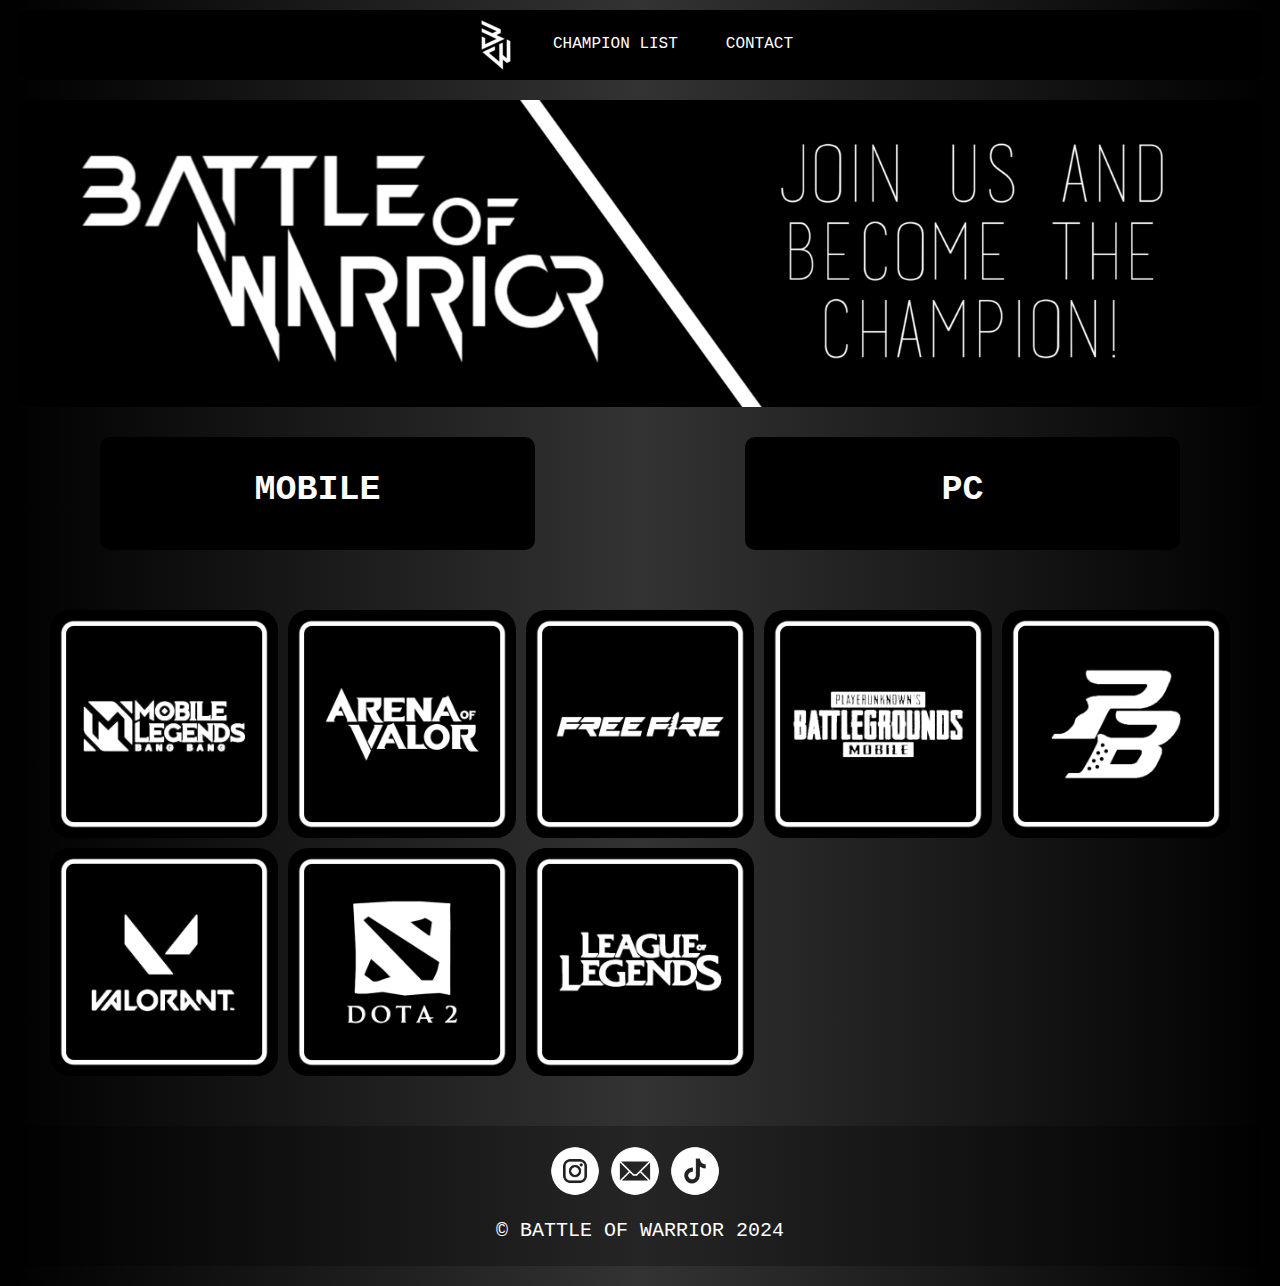
<file: index.html>
<!DOCTYPE html>
<html lang="en">
  <head>
    <meta charset="UTF-8" />
    <meta name="viewport" content="width=device-width, initial-scale=1.0" />
    <link rel="ICON" href="./ASSETS/IMAGES/LOGO.png" />
    <title>BATTLE OF WARRIOR</title>
    <link
      href="https://cdn.jsdelivr.net/npm/bootstrap@5.3.3/dist/css/bootstrap.min.css"
      rel="stylesheet"
      integrity="sha384-QWTKZyjpPEjISv5WaRU9OFeRpok6YctnYmDr5pNlyT2bRjXh0JMhjY6hW+ALEwIH"
      crossorigin="anonymous"
    />
    <link rel="stylesheet" href="./ASSETS/MyStyle.css" />
  </head>
  <body>
    <ul class="nav nav-underline">
      <li class="nav-item">
        <a href="./index.html">
          <img src="./ASSETS/IMAGES/LOGO.png" />
        </a>
      </li>
      <li class="nav-item">
        <a class="nav-link" href="./CHAMPION LIST.html">CHAMPION LIST</a>
      </li>
      <li class="nav-item">
        <a class="nav-link" href="#Contact">CONTACT</a>
      </li>
    </ul>
    <div class="Banner">
      <img class="BannerImage" src="./ASSETS/IMAGES/BANNER.jpg" />
    </div>
    <div class="ChoosePath2">
      <div class="Platform">
        <h2>MOBILE</h2>
      </div>
      <div class="Platform">
        <h2>PC</h2>
      </div>
    </div>
    <div class="Game">
      <a href="./MOBILE LEGENDS.html">
        <img
          src="./ASSETS/IMAGES/LOGO IMAGES/MOBILE LEGENDS.jpg"
          class="GameBanner"
        />
      </a>
      <a href="./ARENA OF VALOR.html">
        <img
          src="./ASSETS/IMAGES/LOGO IMAGES/ARENA OF VALOR.jpg"
          class="GameBanner"
        />
      </a>
      <a href="./FREE FIRE.html">
        <img
          src="./ASSETS/IMAGES/LOGO IMAGES/FREE FIRE.jpg"
          class="GameBanner"
        />
      </a>
      <a href="./PUBGM.html">
        <img src="./ASSETS/IMAGES/LOGO IMAGES/PUBGM.jpg" class="GameBanner" />
      </a>
      <a href="./POINT BLANK.html">
        <img
          src="./ASSETS/IMAGES/LOGO IMAGES/POINT BLANK.jpg"
          class="GameBanner"
        />
      </a>
      <a href="./VALORANT.html">
        <img
          src="./ASSETS/IMAGES/LOGO IMAGES/VALORANT.jpg"
          class="GameBanner"
        />
      </a>
      <a href="./DOTA 2.html">
        <img src="./ASSETS/IMAGES/LOGO IMAGES/DOTA 2.jpg" class="GameBanner" />
      </a>
      <a href="./LOL.html">
        <img src="./ASSETS/IMAGES/LOGO IMAGES/LOL.jpg" class="GameBanner" />
      </a>
    </div>
    <footer id="Contact">
      <div class="social-media-icons">
        <a
          href="https://www.instagram.com/bernabettanan?igsh=MWp6YnMzNGpiM3RxdA=="
          class="social-media-icon"
          ><img src="./ASSETS/IMAGES/CONTACT ICON/IG.png"
        /></a>
        <a
          href="mailto:221110002@student.mercubuana-yogya.ac.id"
          class="social-media-icon"
          ><img src="./ASSETS/IMAGES/CONTACT ICON/EMAIL.png"
        /></a>
        <a
          href="https://www.tiktok.com/@natber05?_t=8mNH2zTm8HQ&_r=1"
          class="social-media-icon"
          ><img src="./ASSETS/IMAGES/CONTACT ICON/TIKTOK.png"
        /></a>
      </div>
      <div class="copyright">&copy; BATTLE OF WARRIOR 2024</div>
    </footer>
    <script
      src="https://cdn.jsdelivr.net/npm/bootstrap@5.3.3/dist/js/bootstrap.bundle.min.js"
      integrity="sha384-YvpcrYf0tY3lHB60NNkmXc5s9fDVZLESaAA55NDzOxhy9GkcIdslK1eN7N6jIeHz"
      crossorigin="anonymous"
    ></script>
  </body>
</html>
</file>
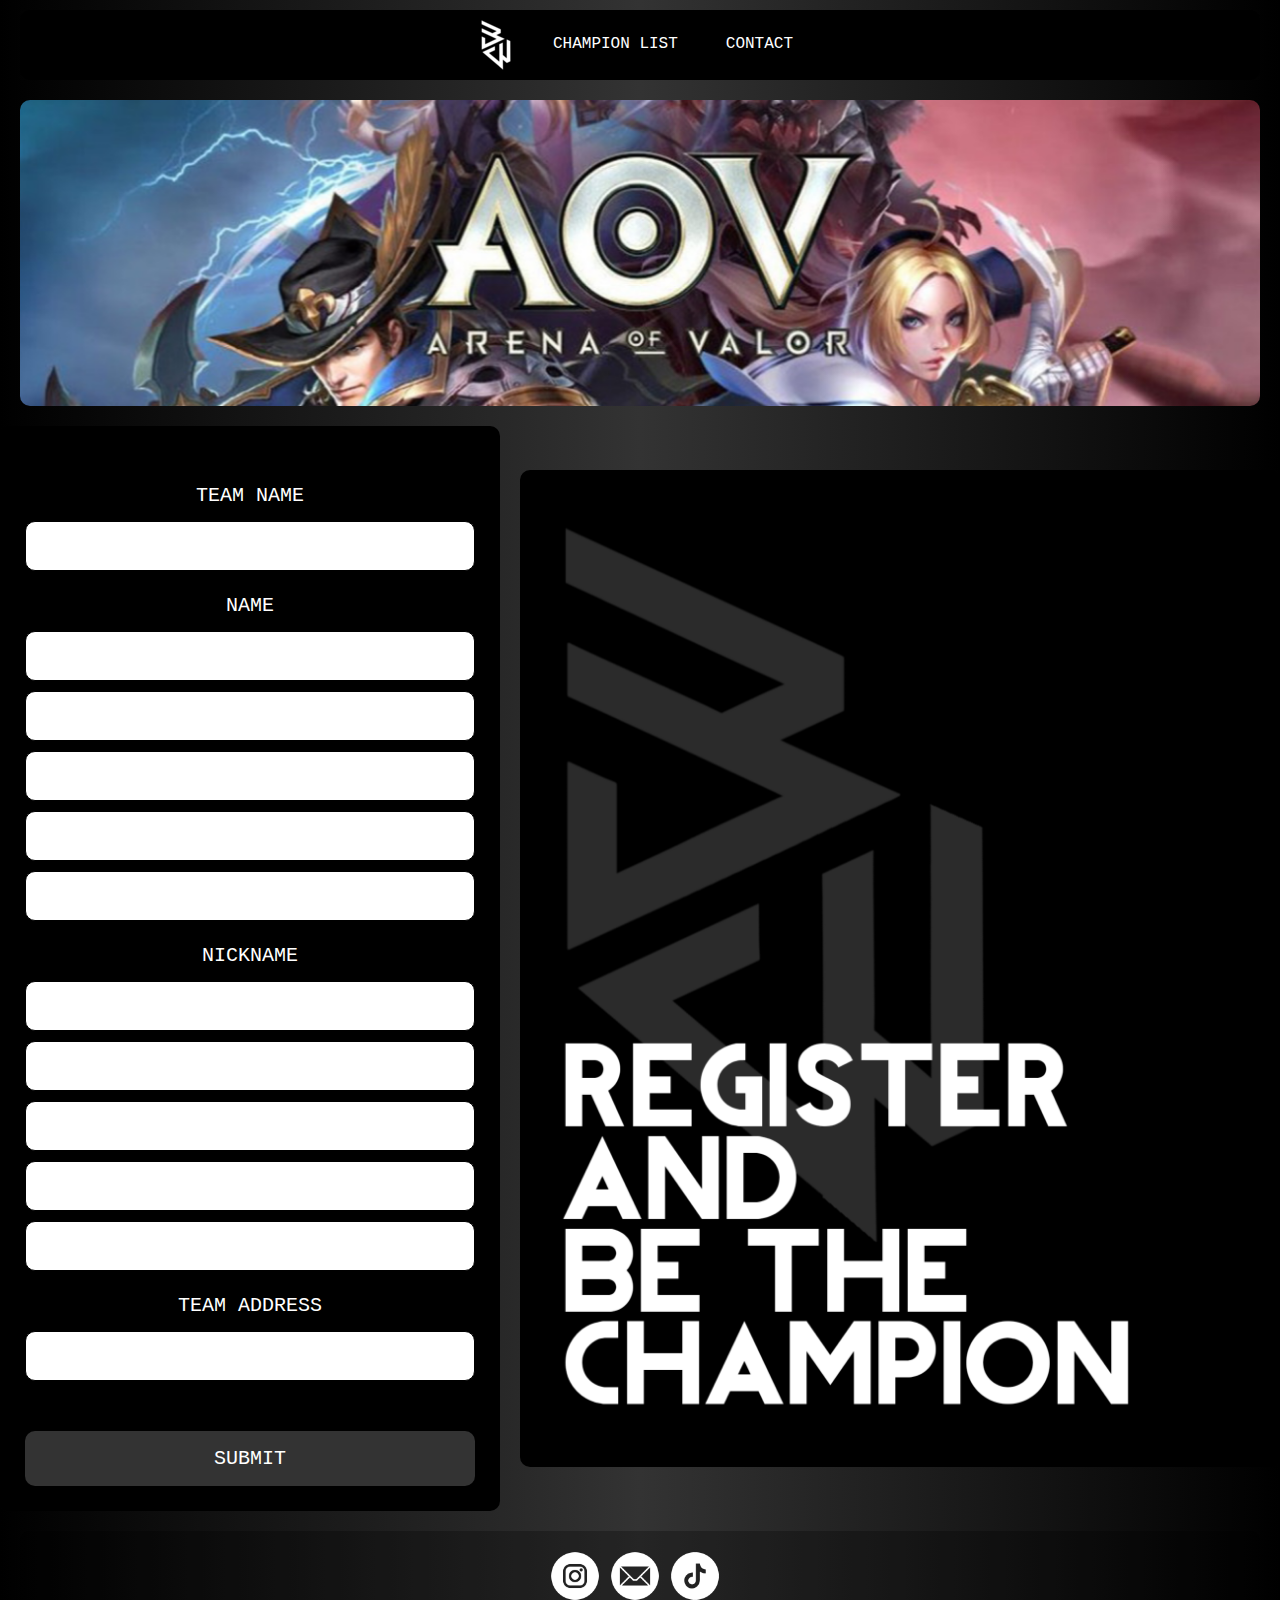
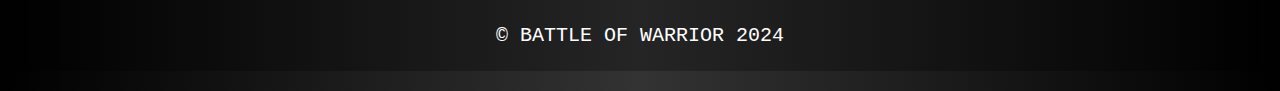
<file: ARENA OF VALOR.html>
<!DOCTYPE html>
<html lang="en">
  <head>
    <meta charset="UTF-8" />
    <meta name="viewport" content="width=device-width, initial-scale=1.0" />
    <link rel="ICON" href="./ASSETS/IMAGES/LOGO.png" />
    <title>BoW ARENA OF VALOR</title>
    <link
      href="https://cdn.jsdelivr.net/npm/bootstrap@5.3.3/dist/css/bootstrap.min.css"
      rel="stylesheet"
      integrity="sha384-QWTKZyjpPEjISv5WaRU9OFeRpok6YctnYmDr5pNlyT2bRjXh0JMhjY6hW+ALEwIH"
      crossorigin="anonymous"
    />
    <link rel="stylesheet" href="./ASSETS/MyStyle2.css" />
  </head>
  <body>
    <ul class="nav nav-underline">
      <li class="nav-item">
        <a href="./index.html">
          <img src="./ASSETS/IMAGES/LOGO.png" />
        </a>
      </li>
      <li class="nav-item">
        <a class="nav-link" href="./CHAMPION LIST.html">CHAMPION LIST</a>
      </li>
      <li class="nav-item">
        <a class="nav-link" href="#Contact">CONTACT</a>
      </li>
    </ul>
    <div class="Banner">
      <img class="BannerImage" src="./ASSETS/IMAGES/BANNER/AOV.png" />
    </div>
    <div class="center-container">
      <div class="content-wrapper">
        <div class="Container">
          <form class="form">
            <div class="input-box">
              <label>TEAM NAME</label>
              <input type="text" required />
            </div>
            <div class="input-box">
              <label>NAME</label>
              <input type="text" required />
              <input type="text" required />
              <input type="text" required />
              <input type="text" required />
              <input type="text" required />
            </div>
            <div class="input-box">
              <label>NICKNAME</label>
              <input type="text" required />
              <input type="text" required />
              <input type="text" required />
              <input type="text" required />
              <input type="text" required />
            </div>
            <div class="input-box">
              <label>TEAM ADDRESS</label>
              <input type="text" required />
            </div>
            <button>SUBMIT</button>
          </form>
        </div>
        <div class="image-container">
          <img src="./ASSETS/IMAGES/FORM BANNER.jpg" class="form-image" />
        </div>
      </div>
    </div>
    <footer id="Contact">
      <div class="social-media-icons">
        <a
          href="https://www.instagram.com/bernabettanan?igsh=MWp6YnMzNGpiM3RxdA=="
          class="social-media-icon"
          ><img src="./ASSETS/IMAGES/CONTACT ICON/IG.png"
        /></a>
        <a
          href="mailto:221110002@student.mercubuana-yogya.ac.id"
          class="social-media-icon"
          ><img src="./ASSETS/IMAGES/CONTACT ICON/EMAIL.png"
        /></a>
        <a
          href="https://www.tiktok.com/@natber05?_t=8mNH2zTm8HQ&_r=1"
          class="social-media-icon"
          ><img src="./ASSETS/IMAGES/CONTACT ICON/TIKTOK.png"
        /></a>
      </div>
      <div class="copyright">&copy; BATTLE OF WARRIOR 2024</div>
    </footer>
    <script
      src="https://cdn.jsdelivr.net/npm/bootstrap@5.3.3/dist/js/bootstrap.bundle.min.js"
      integrity="sha384-YvpcrYf0tY3lHB60NNkmXc5s9fDVZLESaAA55NDzOxhy9GkcIdslK1eN7N6jIeHz"
      crossorigin="anonymous"
    ></script>
  </body>
</html>
</file>
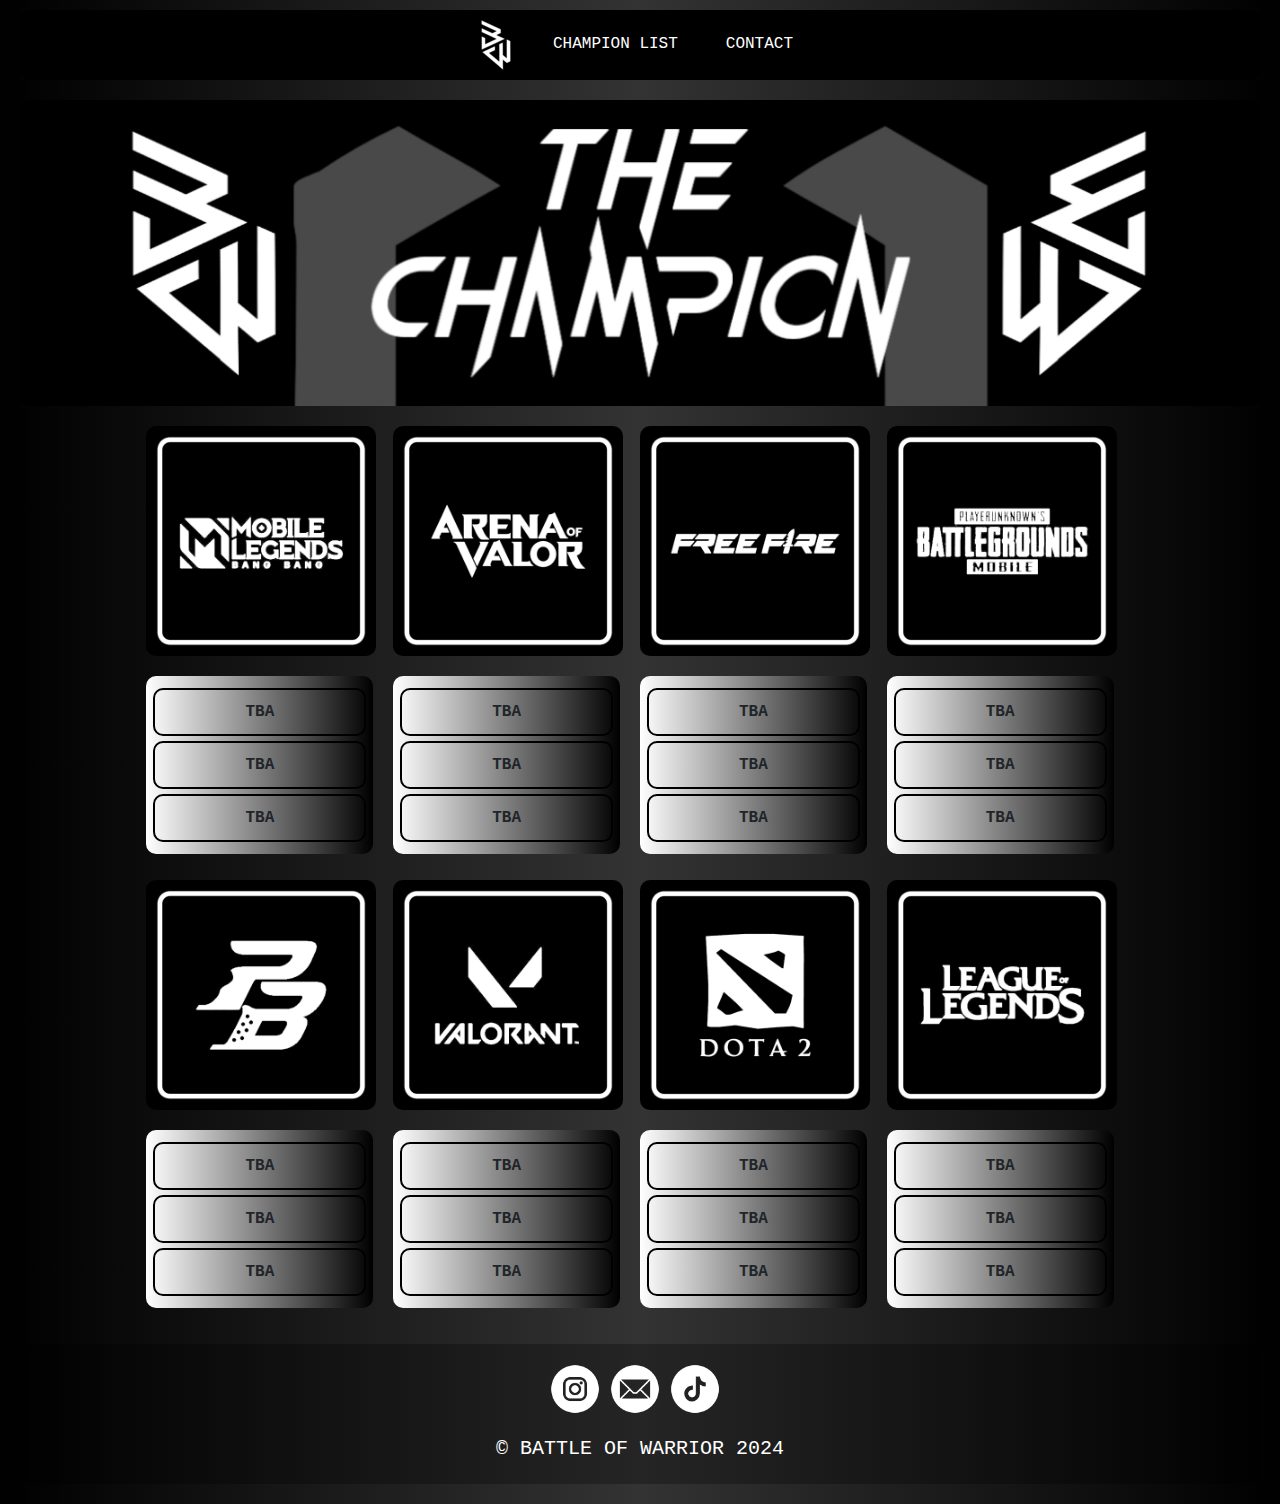
<file: CHAMPION LIST.html>
<!DOCTYPE html>
<html lang="en">
  <head>
    <meta charset="UTF-8" />
    <meta name="viewport" content="width=device-width, initial-scale=1.0" />
    <link rel="ICON" href="./ASSETS/IMAGES/LOGO.png" />
    <title>CHAMPION LIST</title>
    <link
      href="https://cdn.jsdelivr.net/npm/bootstrap@5.3.3/dist/css/bootstrap.min.css"
      rel="stylesheet"
      integrity="sha384-QWTKZyjpPEjISv5WaRU9OFeRpok6YctnYmDr5pNlyT2bRjXh0JMhjY6hW+ALEwIH"
      crossorigin="anonymous"
    />
    <link rel="stylesheet" href="./ASSETS/MyStyle.css" />
  </head>
  <body>
    <ul class="nav nav-underline">
      <li class="nav-item">
        <a href="./index.html">
          <img src="./ASSETS/IMAGES/LOGO.png" />
        </a>
      </li>
      <li class="nav-item">
        <a class="nav-link" href="./CHAMPION LIST.html">CHAMPION LIST</a>
      </li>
      <li class="nav-item">
        <a class="nav-link" href="#Contact">CONTACT</a>
      </li>
    </ul>
    <div class="Banner">
      <img class="BannerImage" src="./ASSETS/IMAGES/CHAM BANNER.jpg" />
    </div>
    <div class="list-container-wrapper">
      <div class="list-with-image">
        <img
          src="./ASSETS/IMAGES/LOGO IMAGES/MOBILE LEGENDS.jpg"
          class="list-image"
        />
        <ul class="list">
          <li>TBA</li>
          <li>TBA</li>
          <li>TBA</li>
        </ul>
      </div>
      <div class="list-with-image">
        <img
          src="./ASSETS/IMAGES/LOGO IMAGES/ARENA OF VALOR.jpg"
          class="list-image"
        />
        <ul class="list">
          <li>TBA</li>
          <li>TBA</li>
          <li>TBA</li>
        </ul>
      </div>
      <div class="list-with-image">
        <img
          src="./ASSETS/IMAGES/LOGO IMAGES/FREE FIRE.jpg"
          class="list-image"
        />
        <ul class="list">
          <li>TBA</li>
          <li>TBA</li>
          <li>TBA</li>
        </ul>
      </div>
      <div class="list-with-image">
        <img
          src="./ASSETS/IMAGES/LOGO IMAGES/PUBGM.jpg"
          class="list-image"
        />
        <ul class="list">
          <li>TBA</li>
          <li>TBA</li>
          <li>TBA</li>
        </ul>
      </div>
    </div>
    <div class="list-container-wrapper">
        <div class="list-with-image">
          <img
            src="./ASSETS/IMAGES/LOGO IMAGES/POINT BLANK.jpg"
            class="list-image"
          />
          <ul class="list">
            <li>TBA</li>
            <li>TBA</li>
            <li>TBA</li>
          </ul>
        </div>
        <div class="list-with-image">
          <img
            src="./ASSETS/IMAGES/LOGO IMAGES/VALORANT.jpg"
            class="list-image"
          />
          <ul class="list">
            <li>TBA</li>
            <li>TBA</li>
            <li>TBA</li>
          </ul>
        </div>
        <div class="list-with-image">
          <img
            src="./ASSETS/IMAGES/LOGO IMAGES/DOTA 2.jpg"
            class="list-image"
          />
          <ul class="list">
            <li>TBA</li>
            <li>TBA</li>
            <li>TBA</li>
          </ul>
        </div>
        <div class="list-with-image">
          <img
            src="./ASSETS/IMAGES/LOGO IMAGES/LOL.jpg"
            class="list-image"
          />
          <ul class="list">
            <li>TBA</li>
            <li>TBA</li>
            <li>TBA</li>
          </ul>
        </div>
      </div>
      <footer id="Contact">
        <div class="social-media-icons">
          <a
            href="https://www.instagram.com/bernabettanan?igsh=MWp6YnMzNGpiM3RxdA=="
            class="social-media-icon"
            ><img src="./ASSETS/IMAGES/CONTACT ICON/IG.png"
          /></a>
          <a
            href="mailto:221110002@student.mercubuana-yogya.ac.id"
            class="social-media-icon"
            ><img src="./ASSETS/IMAGES/CONTACT ICON/EMAIL.png"
          /></a>
          <a
            href="https://www.tiktok.com/@natber05?_t=8mNH2zTm8HQ&_r=1"
            class="social-media-icon"
            ><img src="./ASSETS/IMAGES/CONTACT ICON/TIKTOK.png"
          /></a>
        </div>
        <div class="copyright">&copy; BATTLE OF WARRIOR 2024</div>
      </footer>
    <script
      src="https://cdn.jsdelivr.net/npm/bootstrap@5.3.3/dist/js/bootstrap.bundle.min.js"
      integrity="sha384-YvpcrYf0tY3lHB60NNkmXc5s9fDVZLESaAA55NDzOxhy9GkcIdslK1eN7N6jIeHz"
      crossorigin="anonymous"
    ></script>
  </body>
</html>
</file>
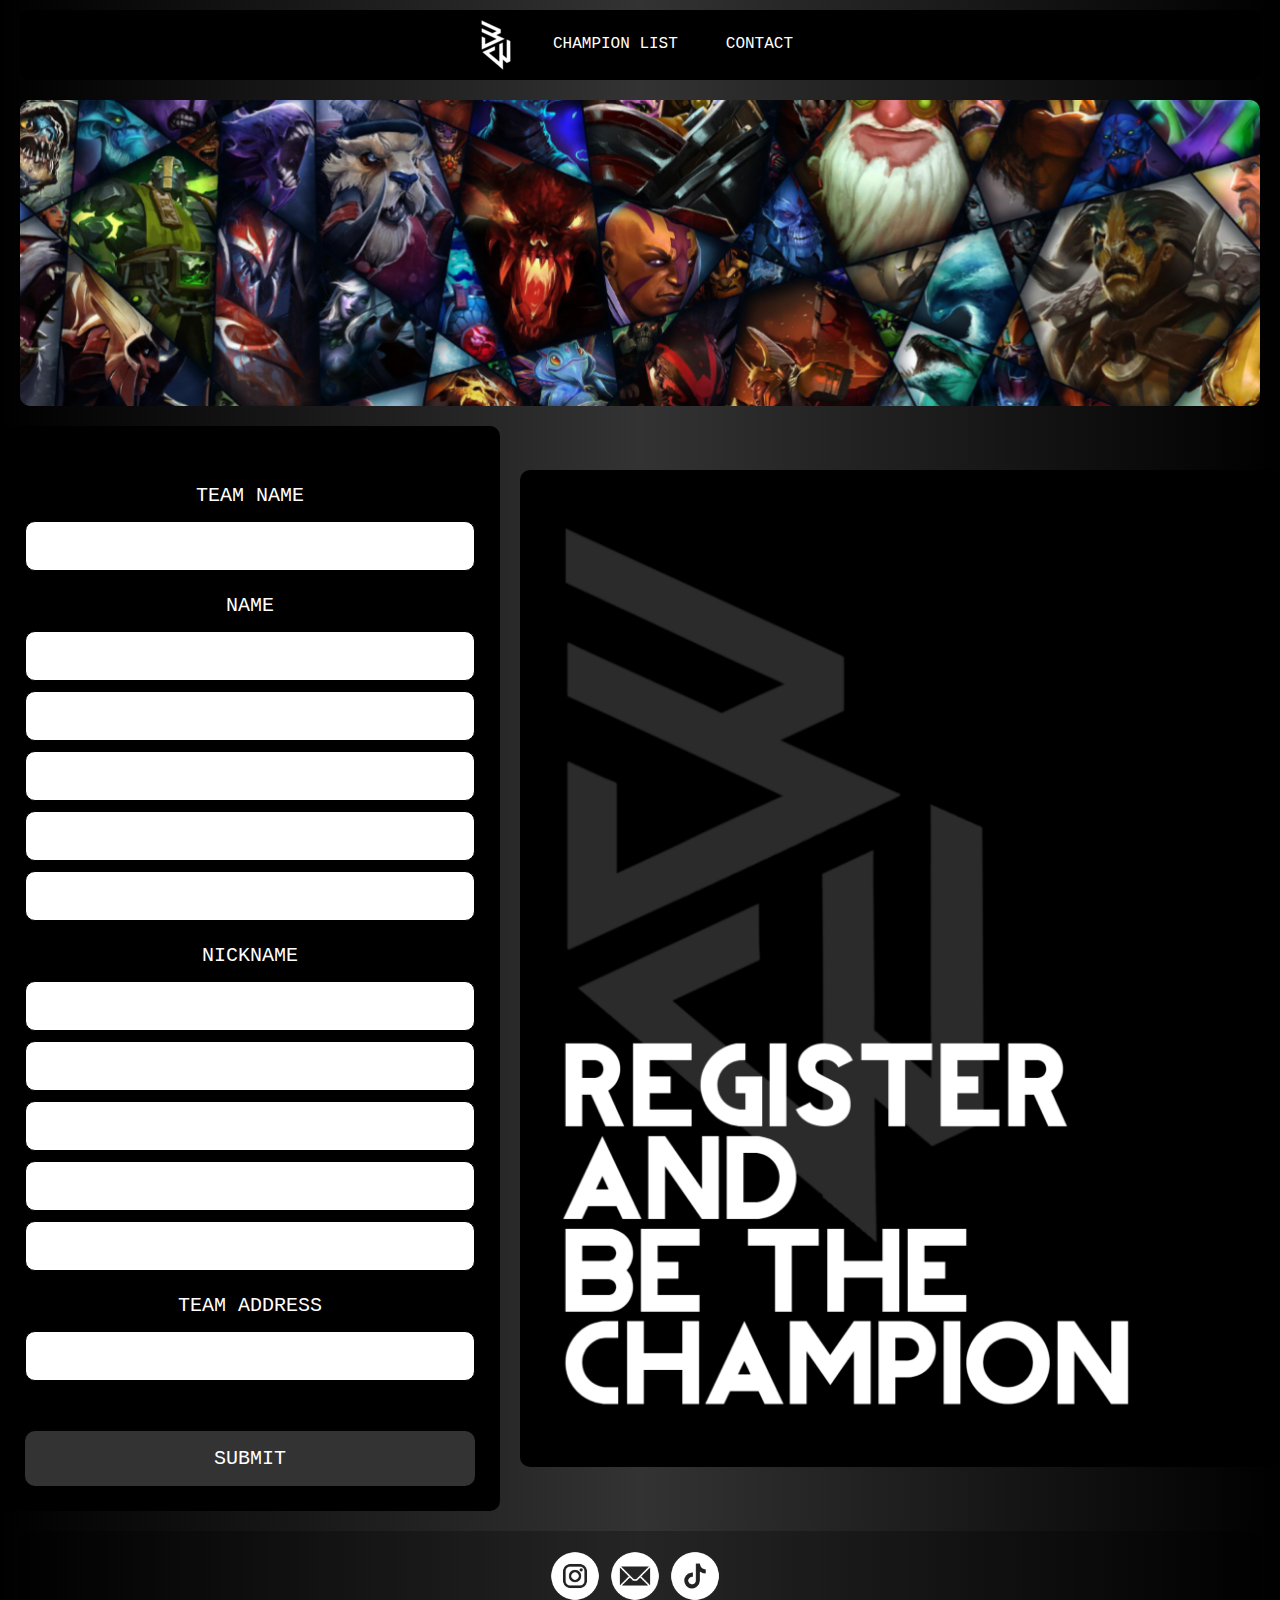
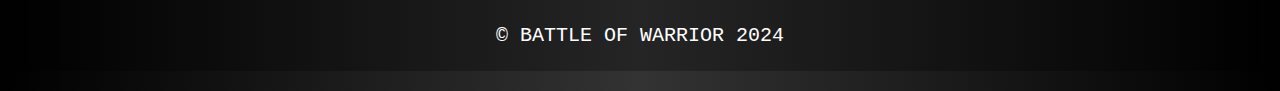
<file: DOTA 2.html>
<!DOCTYPE html>
<html lang="en">
  <head>
    <meta charset="UTF-8" />
    <meta name="viewport" content="width=device-width, initial-scale=1.0" />
    <link rel="ICON" href="./ASSETS/IMAGES/LOGO.png" />
    <title>BoW DOTA 2</title>
    <link
      href="https://cdn.jsdelivr.net/npm/bootstrap@5.3.3/dist/css/bootstrap.min.css"
      rel="stylesheet"
      integrity="sha384-QWTKZyjpPEjISv5WaRU9OFeRpok6YctnYmDr5pNlyT2bRjXh0JMhjY6hW+ALEwIH"
      crossorigin="anonymous"
    />
    <link rel="stylesheet" href="./ASSETS/MyStyle2.css" />
  </head>
  <body>
    <ul class="nav nav-underline">
      <li class="nav-item">
        <a href="./index.html">
          <img src="./ASSETS/IMAGES/LOGO.png" />
        </a>
      </li>
      <li class="nav-item">
        <a class="nav-link" href="./CHAMPION LIST.html">CHAMPION LIST</a>
      </li>
      <li class="nav-item">
        <a class="nav-link" href="#Contact">CONTACT</a>
      </li>
    </ul>
    <div class="Banner">
      <img class="BannerImage" src="./ASSETS/IMAGES/BANNER/DOTA 2.png" />
    </div>
    <div class="center-container">
      <div class="content-wrapper">
        <div class="Container">
          <form class="form">
            <div class="input-box">
              <label>TEAM NAME</label>
              <input type="text" required />
            </div>
            <div class="input-box">
              <label>NAME</label>
              <input type="text" required />
              <input type="text" required />
              <input type="text" required />
              <input type="text" required />
              <input type="text" required />
            </div>
            <div class="input-box">
              <label>NICKNAME</label>
              <input type="text" required />
              <input type="text" required />
              <input type="text" required />
              <input type="text" required />
              <input type="text" required />
            </div>
            <div class="input-box">
              <label>TEAM ADDRESS</label>
              <input type="text" required />
            </div>
            <button>SUBMIT</button>
          </form>
        </div>
        <div class="image-container">
          <img src="./ASSETS/IMAGES/FORM BANNER.jpg" class="form-image" />
        </div>
      </div>
    </div>
    <footer id="Contact">
      <div class="social-media-icons">
        <a
          href="https://www.instagram.com/bernabettanan?igsh=MWp6YnMzNGpiM3RxdA=="
          class="social-media-icon"
          ><img src="./ASSETS/IMAGES/CONTACT ICON/IG.png"
        /></a>
        <a
          href="mailto:221110002@student.mercubuana-yogya.ac.id"
          class="social-media-icon"
          ><img src="./ASSETS/IMAGES/CONTACT ICON/EMAIL.png"
        /></a>
        <a
          href="https://www.tiktok.com/@natber05?_t=8mNH2zTm8HQ&_r=1"
          class="social-media-icon"
          ><img src="./ASSETS/IMAGES/CONTACT ICON/TIKTOK.png"
        /></a>
      </div>
      <div class="copyright">&copy; BATTLE OF WARRIOR 2024</div>
    </footer>
    <script
      src="https://cdn.jsdelivr.net/npm/bootstrap@5.3.3/dist/js/bootstrap.bundle.min.js"
      integrity="sha384-YvpcrYf0tY3lHB60NNkmXc5s9fDVZLESaAA55NDzOxhy9GkcIdslK1eN7N6jIeHz"
      crossorigin="anonymous"
    ></script>
  </body>
</html>
</file>
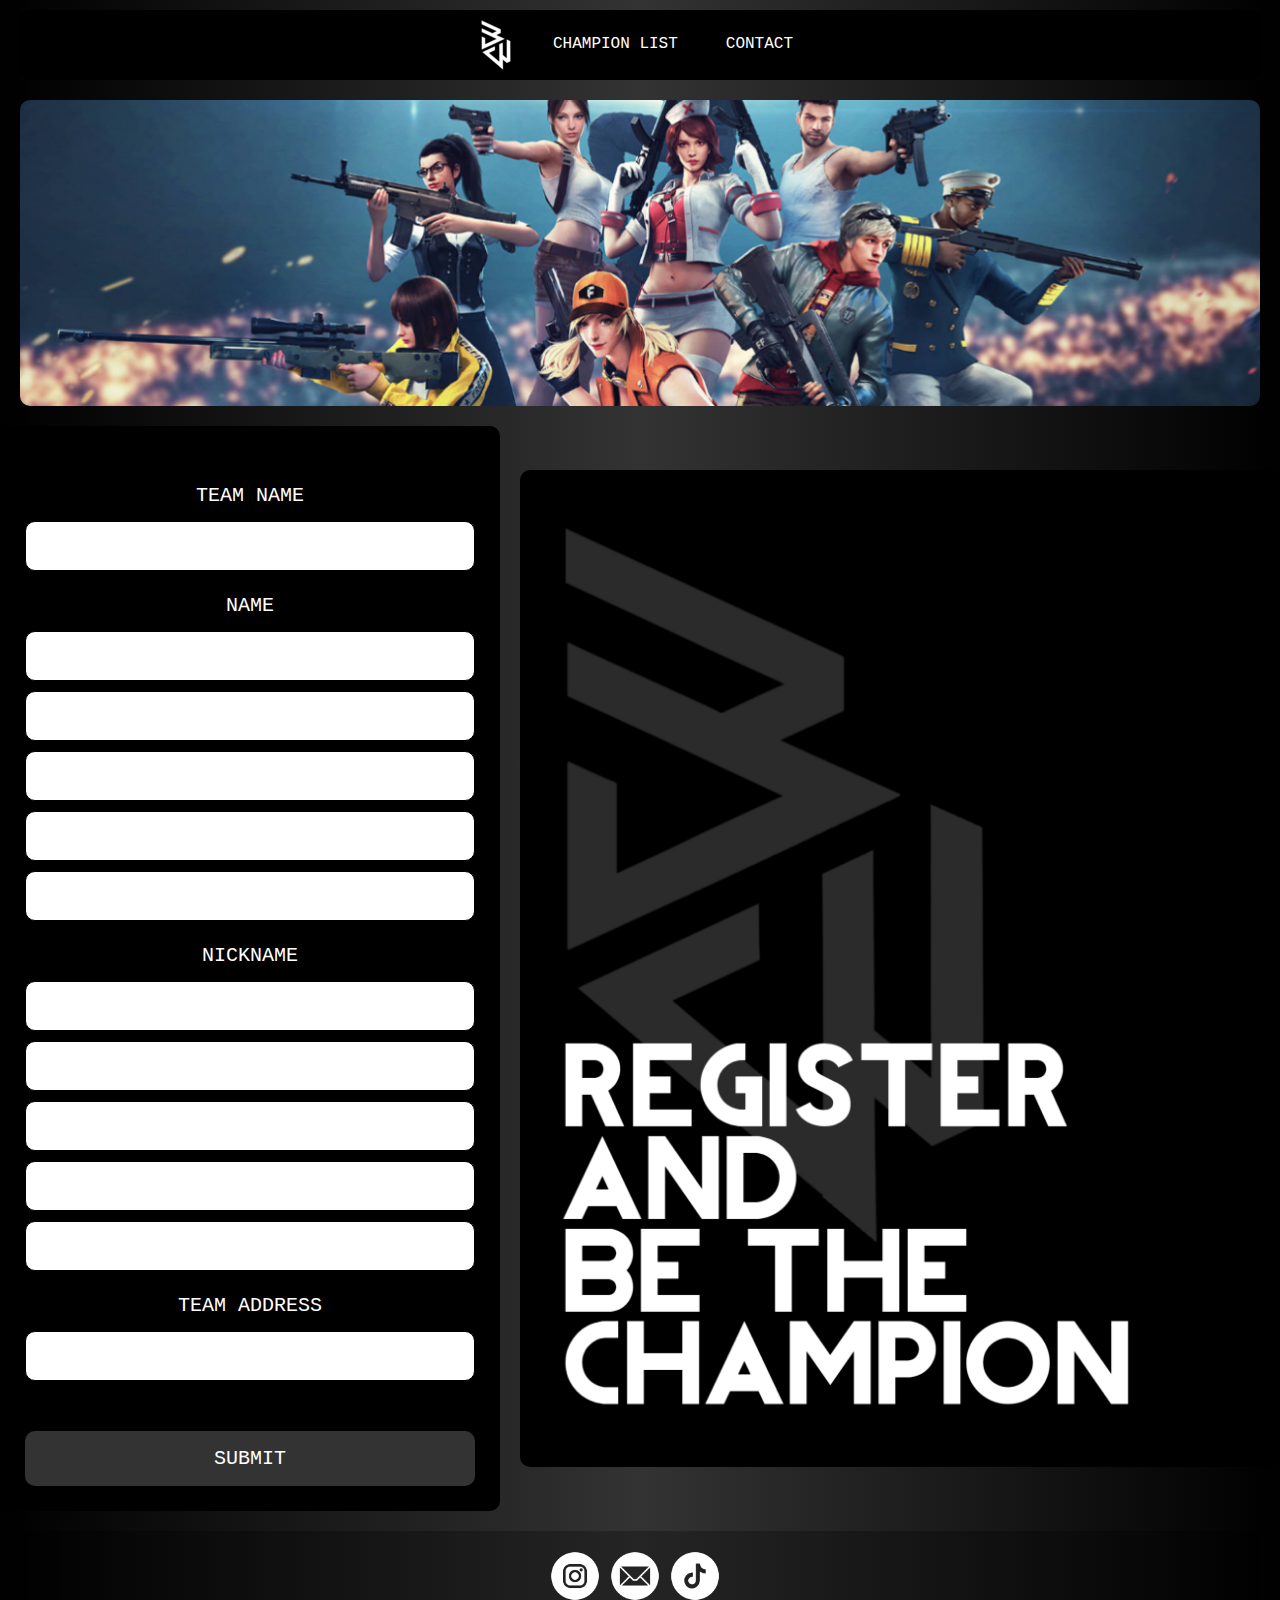
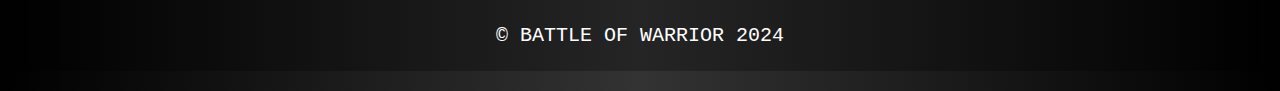
<file: FREE FIRE.html>
<!DOCTYPE html>
<html lang="en">
  <head>
    <meta charset="UTF-8" />
    <meta name="viewport" content="width=device-width, initial-scale=1.0" />
    <link rel="ICON" href="./ASSETS/IMAGES/LOGO.png" />
    <title>BoW FREE FIRE</title>
    <link
      href="https://cdn.jsdelivr.net/npm/bootstrap@5.3.3/dist/css/bootstrap.min.css"
      rel="stylesheet"
      integrity="sha384-QWTKZyjpPEjISv5WaRU9OFeRpok6YctnYmDr5pNlyT2bRjXh0JMhjY6hW+ALEwIH"
      crossorigin="anonymous"
    />
    <link rel="stylesheet" href="./ASSETS/MyStyle2.css" />
  </head>
  <body>
    <ul class="nav nav-underline">
      <li class="nav-item">
        <a href="./index.html">
          <img src="./ASSETS/IMAGES/LOGO.png" />
        </a>
      </li>
      <li class="nav-item">
        <a class="nav-link" href="./CHAMPION LIST.html">CHAMPION LIST</a>
      </li>
      <li class="nav-item">
        <a class="nav-link" href="#Contact">CONTACT</a>
      </li>
    </ul>
    <div class="Banner">
      <img class="BannerImage" src="./ASSETS/IMAGES/BANNER/FF.png" />
    </div>
    <div class="center-container">
      <div class="content-wrapper">
        <div class="Container">
          <form class="form">
            <div class="input-box">
              <label>TEAM NAME</label>
              <input type="text" required />
            </div>
            <div class="input-box">
              <label>NAME</label>
              <input type="text" required />
              <input type="text" required />
              <input type="text" required />
              <input type="text" required />
              <input type="text" required />
            </div>
            <div class="input-box">
              <label>NICKNAME</label>
              <input type="text" required />
              <input type="text" required />
              <input type="text" required />
              <input type="text" required />
              <input type="text" required />
            </div>
            <div class="input-box">
              <label>TEAM ADDRESS</label>
              <input type="text" required />
            </div>
            <button>SUBMIT</button>
          </form>
        </div>
        <div class="image-container">
          <img src="./ASSETS/IMAGES/FORM BANNER.jpg" class="form-image" />
        </div>
      </div>
    </div>
    <footer id="Contact">
      <div class="social-media-icons">
        <a
          href="https://www.instagram.com/bernabettanan?igsh=MWp6YnMzNGpiM3RxdA=="
          class="social-media-icon"
          ><img src="./ASSETS/IMAGES/CONTACT ICON/IG.png"
        /></a>
        <a
          href="mailto:221110002@student.mercubuana-yogya.ac.id"
          class="social-media-icon"
          ><img src="./ASSETS/IMAGES/CONTACT ICON/EMAIL.png"
        /></a>
        <a
          href="https://www.tiktok.com/@natber05?_t=8mNH2zTm8HQ&_r=1"
          class="social-media-icon"
          ><img src="./ASSETS/IMAGES/CONTACT ICON/TIKTOK.png"
        /></a>
      </div>
      <div class="copyright">&copy; BATTLE OF WARRIOR 2024</div>
    </footer>
    <script
      src="https://cdn.jsdelivr.net/npm/bootstrap@5.3.3/dist/js/bootstrap.bundle.min.js"
      integrity="sha384-YvpcrYf0tY3lHB60NNkmXc5s9fDVZLESaAA55NDzOxhy9GkcIdslK1eN7N6jIeHz"
      crossorigin="anonymous"
    ></script>
  </body>
</html>
</file>
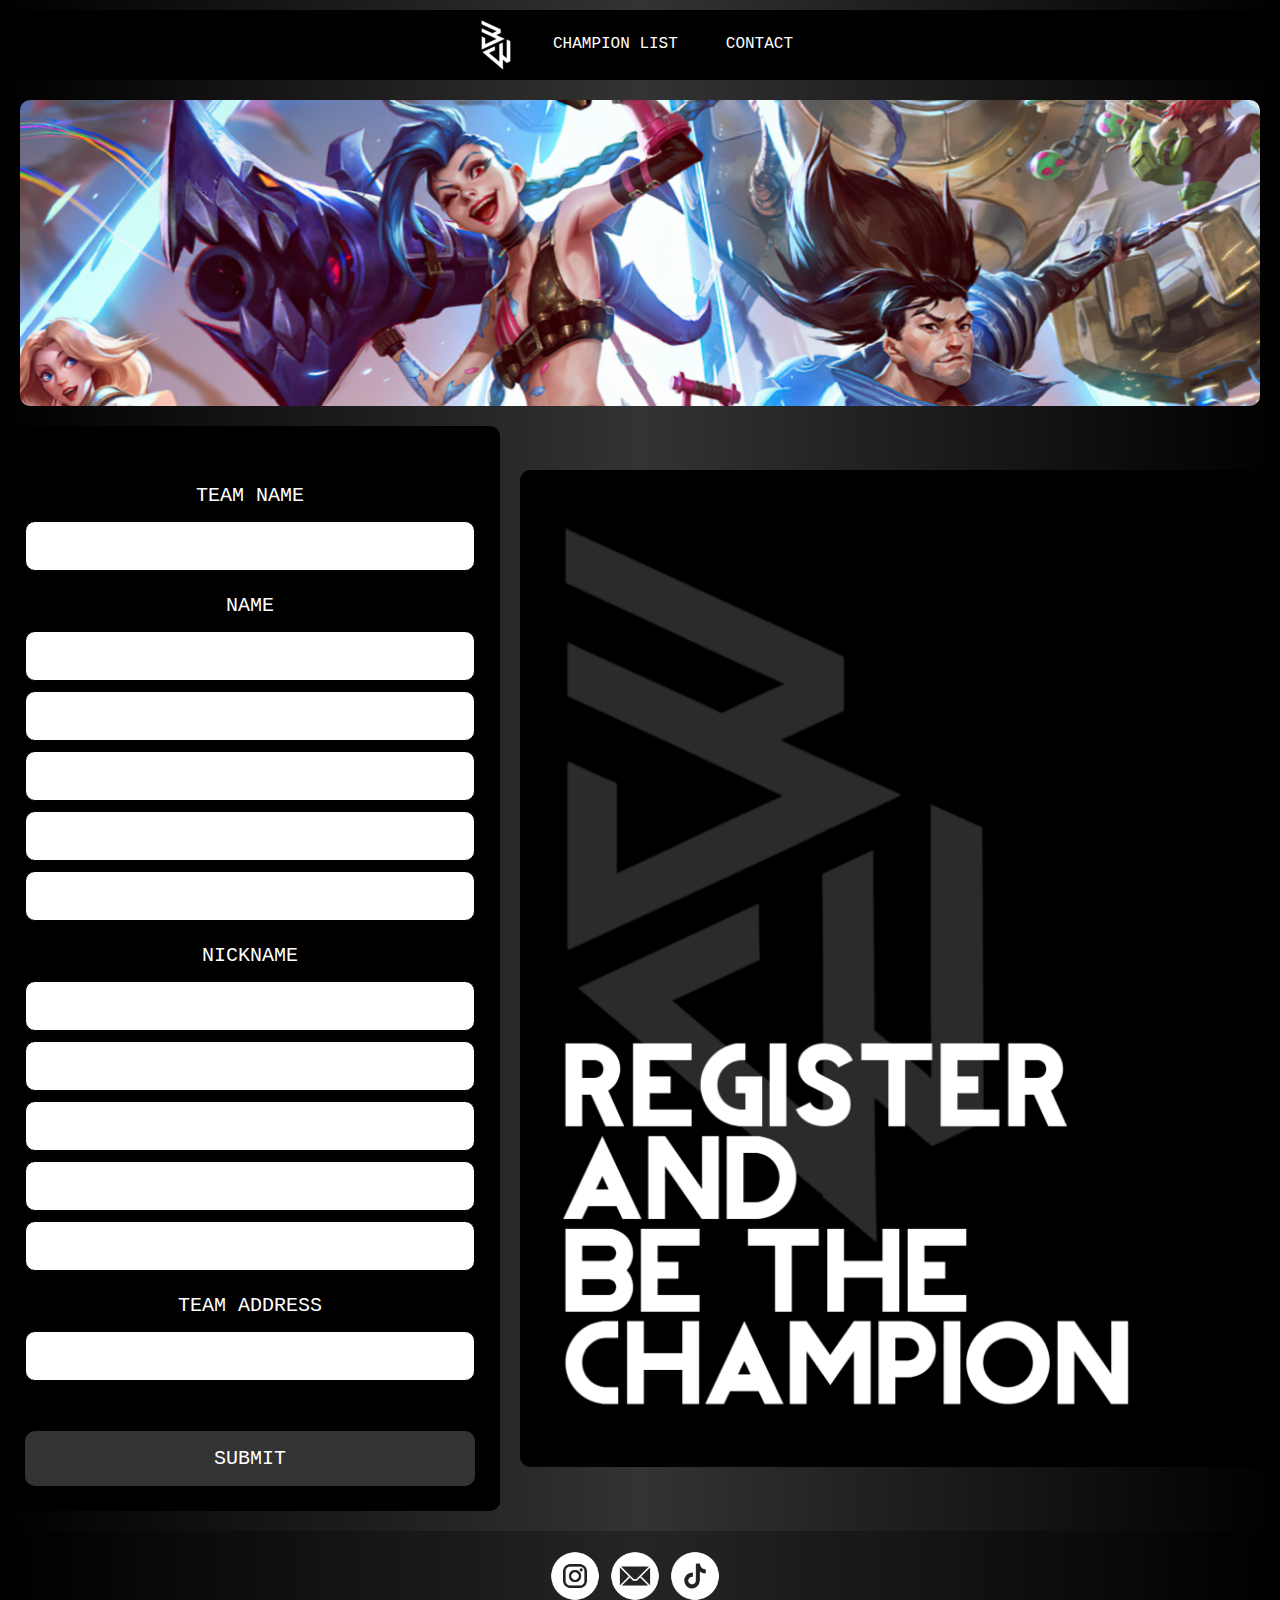
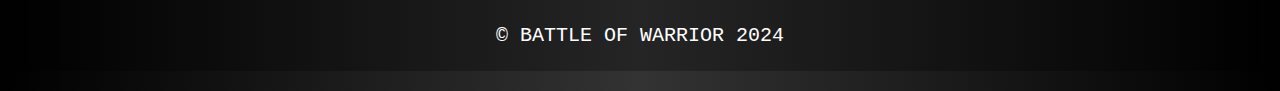
<file: LOL.html>
<!DOCTYPE html>
<html lang="en">
  <head>
    <meta charset="UTF-8" />
    <meta name="viewport" content="width=device-width, initial-scale=1.0" />
    <link rel="ICON" href="./ASSETS/IMAGES/LOGO.png" />
    <title>BoW LOL</title>
    <link
      href="https://cdn.jsdelivr.net/npm/bootstrap@5.3.3/dist/css/bootstrap.min.css"
      rel="stylesheet"
      integrity="sha384-QWTKZyjpPEjISv5WaRU9OFeRpok6YctnYmDr5pNlyT2bRjXh0JMhjY6hW+ALEwIH"
      crossorigin="anonymous"
    />
    <link rel="stylesheet" href="./ASSETS/MyStyle2.css" />
  </head>
  <body>
    <ul class="nav nav-underline">
      <li class="nav-item">
        <a href="./index.html">
          <img src="./ASSETS/IMAGES/LOGO.png" />
        </a>
      </li>
      <li class="nav-item">
        <a class="nav-link" href="./CHAMPION LIST.html">CHAMPION LIST</a>
      </li>
      <li class="nav-item">
        <a class="nav-link" href="#Contact">CONTACT</a>
      </li>
    </ul>
    <div class="Banner">
      <img class="BannerImage" src="./ASSETS/IMAGES/BANNER/LOL.png" />
    </div>
    <div class="center-container">
      <div class="content-wrapper">
        <div class="Container">
          <form class="form">
            <div class="input-box">
              <label>TEAM NAME</label>
              <input type="text" required />
            </div>
            <div class="input-box">
              <label>NAME</label>
              <input type="text" required />
              <input type="text" required />
              <input type="text" required />
              <input type="text" required />
              <input type="text" required />
            </div>
            <div class="input-box">
              <label>NICKNAME</label>
              <input type="text" required />
              <input type="text" required />
              <input type="text" required />
              <input type="text" required />
              <input type="text" required />
            </div>
            <div class="input-box">
              <label>TEAM ADDRESS</label>
              <input type="text" required />
            </div>
            <button>SUBMIT</button>
          </form>
        </div>
        <div class="image-container">
          <img src="./ASSETS/IMAGES/FORM BANNER.jpg" class="form-image" />
        </div>
      </div>
    </div>
    <footer id="Contact">
      <div class="social-media-icons">
        <a
          href="https://www.instagram.com/bernabettanan?igsh=MWp6YnMzNGpiM3RxdA=="
          class="social-media-icon"
          ><img src="./ASSETS/IMAGES/CONTACT ICON/IG.png"
        /></a>
        <a
          href="mailto:221110002@student.mercubuana-yogya.ac.id"
          class="social-media-icon"
          ><img src="./ASSETS/IMAGES/CONTACT ICON/EMAIL.png"
        /></a>
        <a
          href="https://www.tiktok.com/@natber05?_t=8mNH2zTm8HQ&_r=1"
          class="social-media-icon"
          ><img src="./ASSETS/IMAGES/CONTACT ICON/TIKTOK.png"
        /></a>
      </div>
      <div class="copyright">&copy; BATTLE OF WARRIOR 2024</div>
    </footer>
    <script
      src="https://cdn.jsdelivr.net/npm/bootstrap@5.3.3/dist/js/bootstrap.bundle.min.js"
      integrity="sha384-YvpcrYf0tY3lHB60NNkmXc5s9fDVZLESaAA55NDzOxhy9GkcIdslK1eN7N6jIeHz"
      crossorigin="anonymous"
    ></script>
  </body>
</html>
</file>
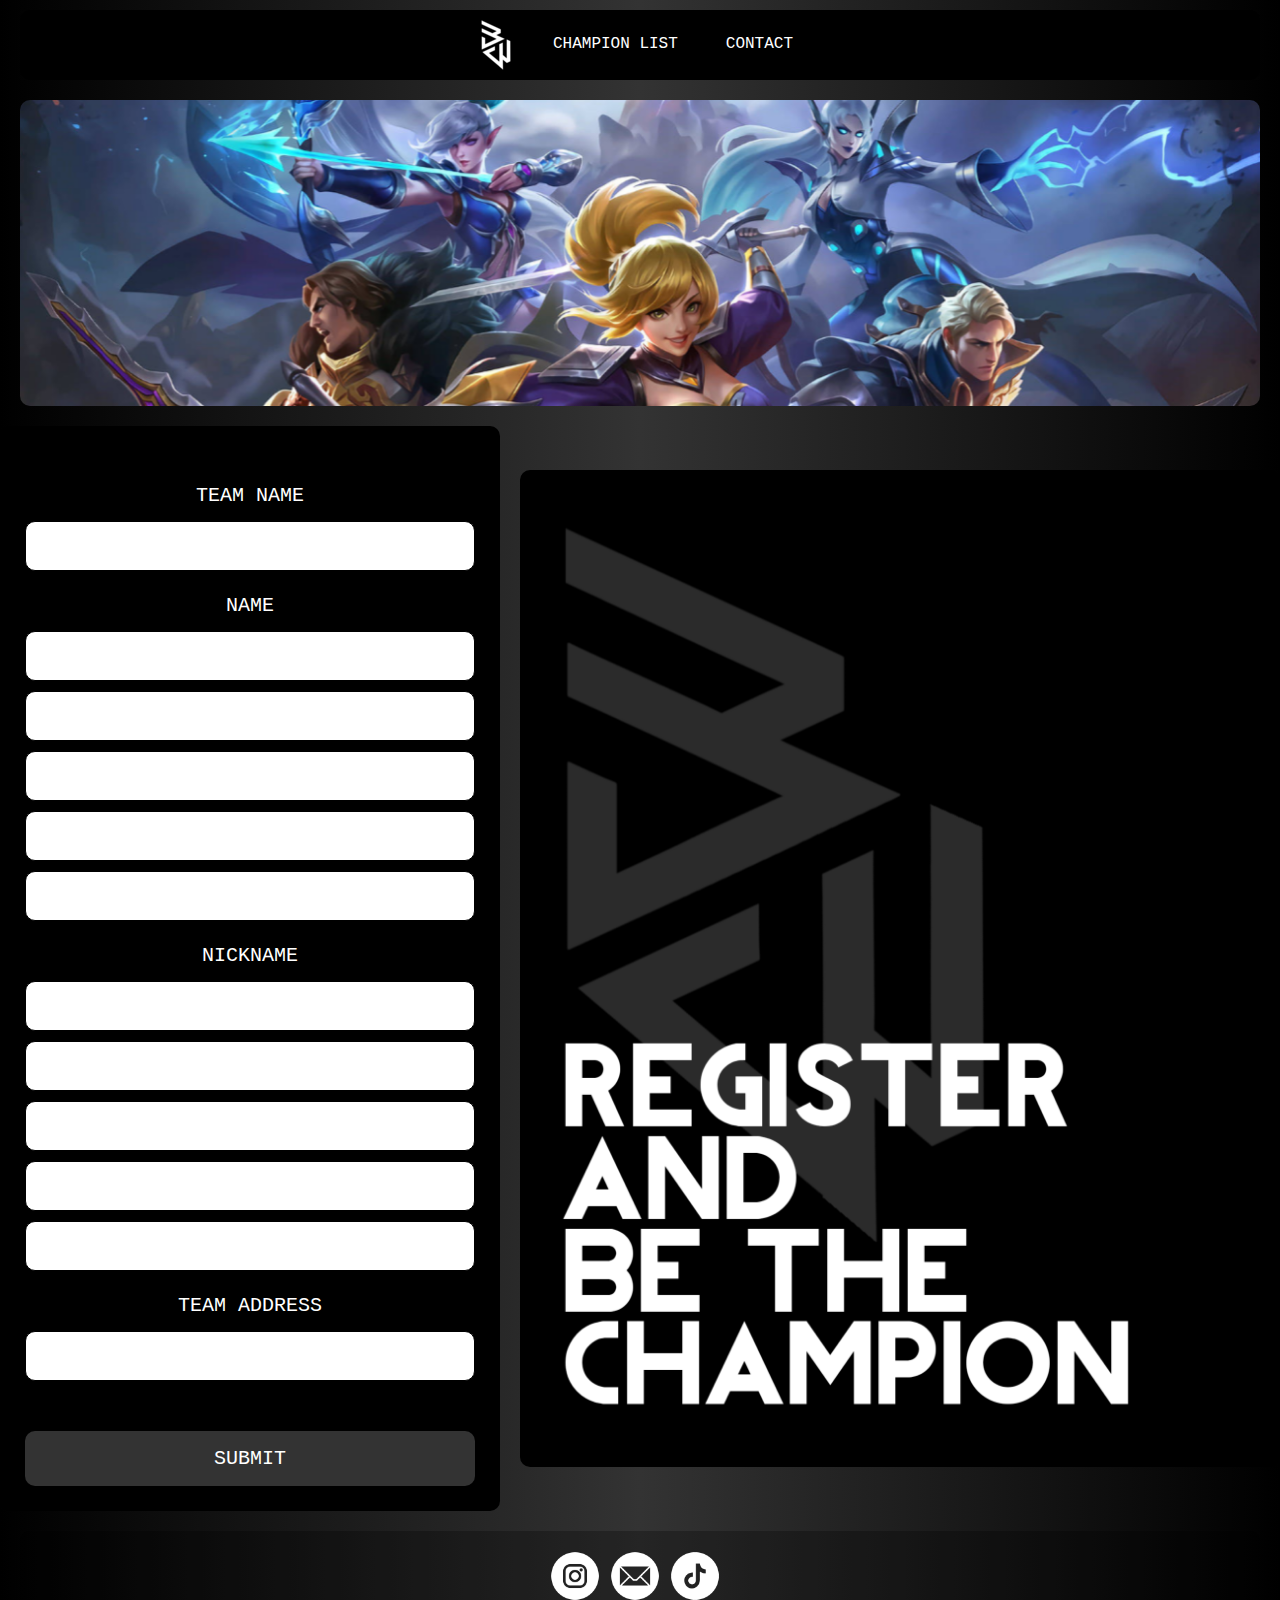
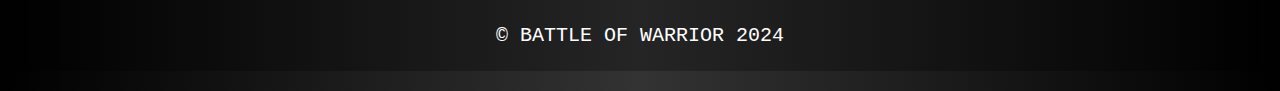
<file: MOBILE LEGENDS.html>
<!DOCTYPE html>
<html lang="en">
  <head>
    <meta charset="UTF-8" />
    <meta name="viewport" content="width=device-width, initial-scale=1.0" />
    <link rel="ICON" href="./ASSETS/IMAGES/LOGO.png" />
    <title>BoW MOBILE LEGENDS</title>
    <link
      href="https://cdn.jsdelivr.net/npm/bootstrap@5.3.3/dist/css/bootstrap.min.css"
      rel="stylesheet"
      integrity="sha384-QWTKZyjpPEjISv5WaRU9OFeRpok6YctnYmDr5pNlyT2bRjXh0JMhjY6hW+ALEwIH"
      crossorigin="anonymous"
    />
    <link rel="stylesheet" href="./ASSETS/MyStyle2.css" />
  </head>
  <body>
    <ul class="nav nav-underline">
      <li class="nav-item">
        <a href="./index.html">
          <img src="./ASSETS/IMAGES/LOGO.png" />
        </a>
      </li>
      <li class="nav-item">
        <a class="nav-link" href="./CHAMPION LIST.html">CHAMPION LIST</a>
      </li>
      <li class="nav-item">
        <a class="nav-link" href="#Contact">CONTACT</a>
      </li>
    </ul>
    <div class="Banner">
      <img class="BannerImage" src="./ASSETS/IMAGES/BANNER/ML.png" />
    </div>
    <div class="center-container">
      <div class="content-wrapper">
        <div class="Container">
          <form class="form">
            <div class="input-box">
              <label>TEAM NAME</label>
              <input type="text" required />
            </div>
            <div class="input-box">
              <label>NAME</label>
              <input type="text" required />
              <input type="text" required />
              <input type="text" required />
              <input type="text" required />
              <input type="text" required />
            </div>
            <div class="input-box">
              <label>NICKNAME</label>
              <input type="text" required />
              <input type="text" required />
              <input type="text" required />
              <input type="text" required />
              <input type="text" required />
            </div>
            <div class="input-box">
              <label>TEAM ADDRESS</label>
              <input type="text" required />
            </div>
            <button>SUBMIT</button>
          </form>
        </div>
        <div class="image-container">
          <img src="./ASSETS/IMAGES/FORM BANNER.jpg" class="form-image" />
        </div>
      </div>
    </div>
    <footer id="Contact">
      <div class="social-media-icons">
        <a
          href="https://www.instagram.com/bernabettanan?igsh=MWp6YnMzNGpiM3RxdA=="
          class="social-media-icon"
          ><img src="./ASSETS/IMAGES/CONTACT ICON/IG.png"
        /></a>
        <a
          href="mailto:221110002@student.mercubuana-yogya.ac.id"
          class="social-media-icon"
          ><img src="./ASSETS/IMAGES/CONTACT ICON/EMAIL.png"
        /></a>
        <a
          href="https://www.tiktok.com/@natber05?_t=8mNH2zTm8HQ&_r=1"
          class="social-media-icon"
          ><img src="./ASSETS/IMAGES/CONTACT ICON/TIKTOK.png"
        /></a>
      </div>
      <div class="copyright">&copy; BATTLE OF WARRIOR 2024</div>
    </footer>
    <script
      src="https://cdn.jsdelivr.net/npm/bootstrap@5.3.3/dist/js/bootstrap.bundle.min.js"
      integrity="sha384-YvpcrYf0tY3lHB60NNkmXc5s9fDVZLESaAA55NDzOxhy9GkcIdslK1eN7N6jIeHz"
      crossorigin="anonymous"
    ></script>
  </body>
</html>
</file>
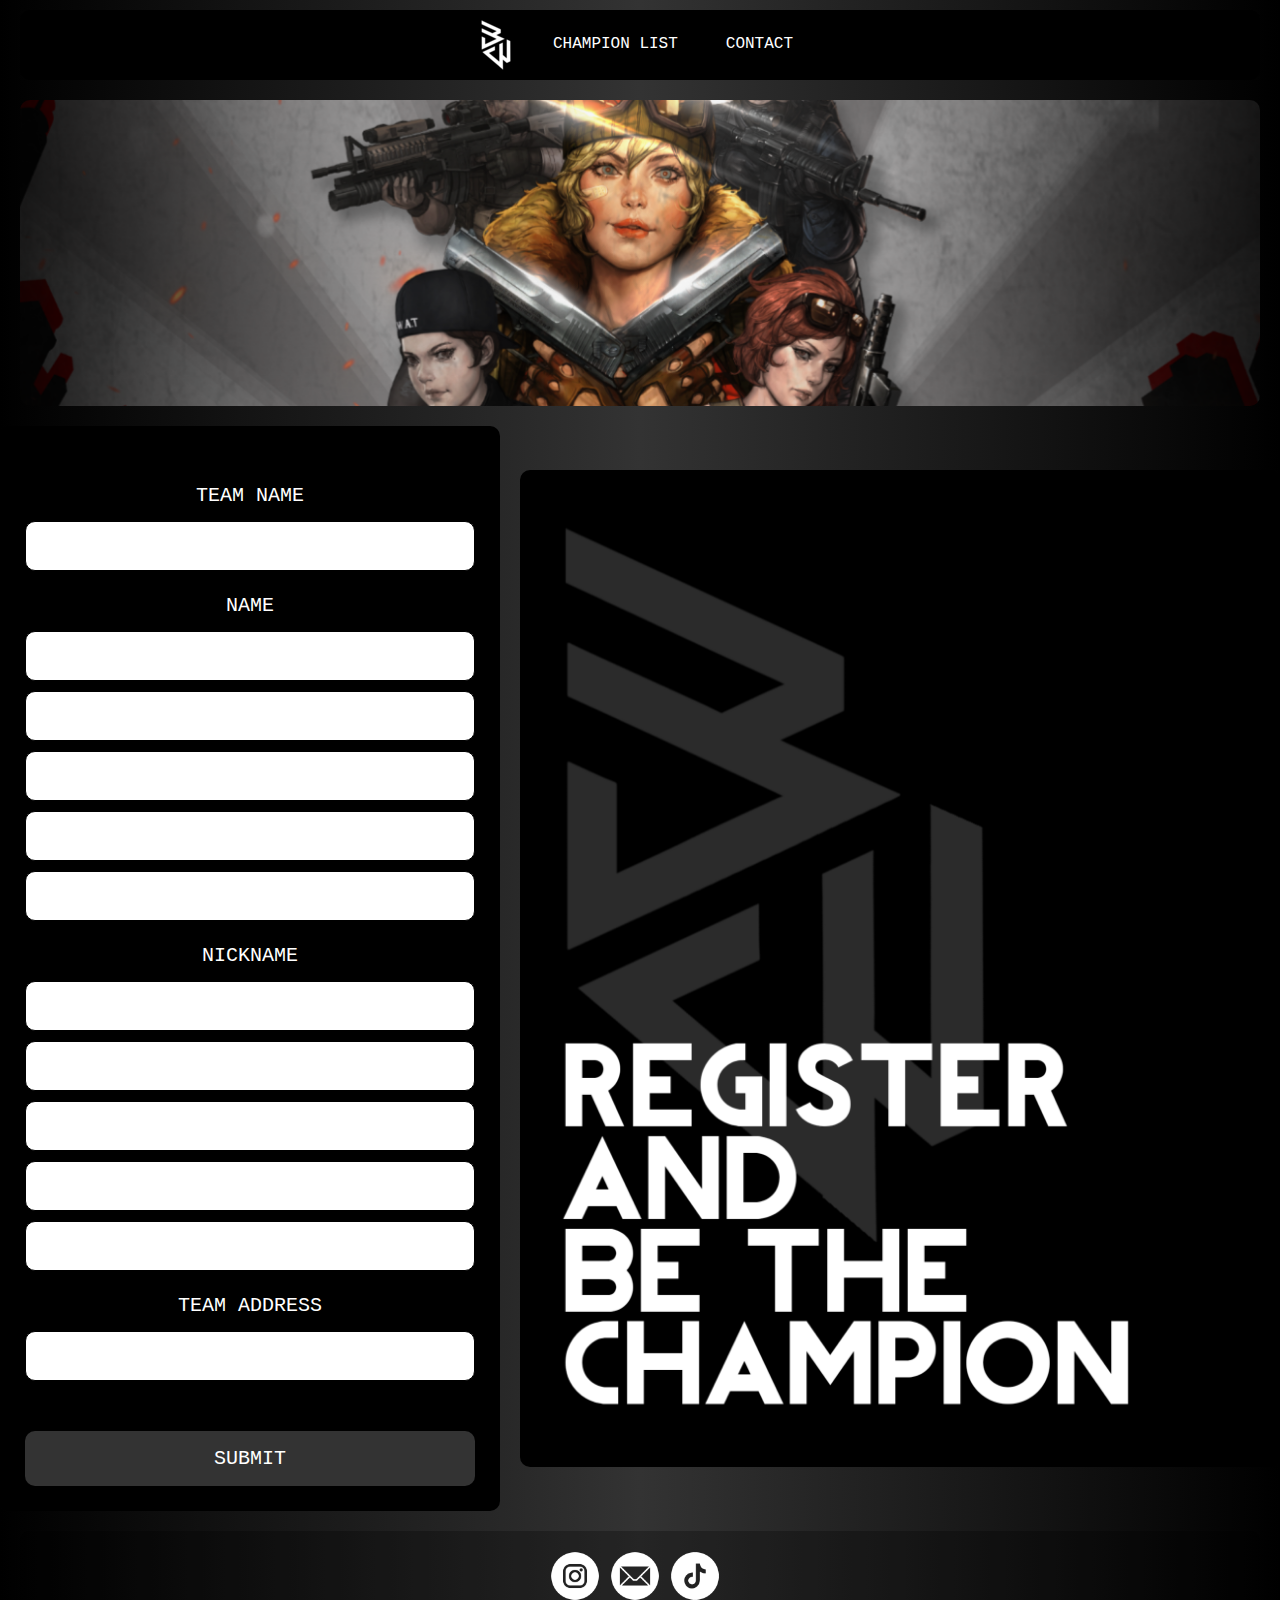
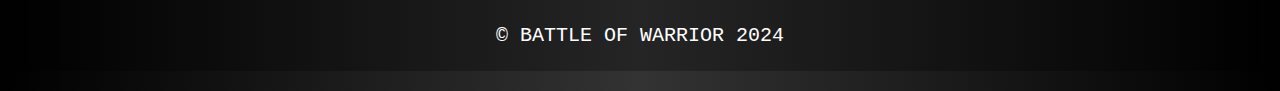
<file: POINT BLANK.html>
<!DOCTYPE html>
<html lang="en">
  <head>
    <meta charset="UTF-8" />
    <meta name="viewport" content="width=device-width, initial-scale=1.0" />
    <link rel="ICON" href="./ASSETS/IMAGES/LOGO.png" />
    <title>BoW POINT BLANK</title>
    <link
      href="https://cdn.jsdelivr.net/npm/bootstrap@5.3.3/dist/css/bootstrap.min.css"
      rel="stylesheet"
      integrity="sha384-QWTKZyjpPEjISv5WaRU9OFeRpok6YctnYmDr5pNlyT2bRjXh0JMhjY6hW+ALEwIH"
      crossorigin="anonymous"
    />
    <link rel="stylesheet" href="./ASSETS/MyStyle2.css" />
  </head>
  <body>
    <ul class="nav nav-underline">
      <li class="nav-item">
        <a href="./index.html">
          <img src="./ASSETS/IMAGES/LOGO.png" />
        </a>
      </li>
      <li class="nav-item">
        <a class="nav-link" href="./CHAMPION LIST.html">CHAMPION LIST</a>
      </li>
      <li class="nav-item">
        <a class="nav-link" href="#Contact">CONTACT</a>
      </li>
    </ul>
    <div class="Banner">
      <img class="BannerImage" src="./ASSETS/IMAGES/BANNER/PB.png" />
    </div>
    <div class="center-container">
      <div class="content-wrapper">
        <div class="Container">
          <form class="form">
            <div class="input-box">
              <label>TEAM NAME</label>
              <input type="text" required />
            </div>
            <div class="input-box">
              <label>NAME</label>
              <input type="text" required />
              <input type="text" required />
              <input type="text" required />
              <input type="text" required />
              <input type="text" required />
            </div>
            <div class="input-box">
              <label>NICKNAME</label>
              <input type="text" required />
              <input type="text" required />
              <input type="text" required />
              <input type="text" required />
              <input type="text" required />
            </div>
            <div class="input-box">
              <label>TEAM ADDRESS</label>
              <input type="text" required />
            </div>
            <button>SUBMIT</button>
          </form>
        </div>
        <div class="image-container">
          <img src="./ASSETS/IMAGES/FORM BANNER.jpg" class="form-image" />
        </div>
      </div>
    </div>
    <footer id="Contact">
      <div class="social-media-icons">
        <a
          href="https://www.instagram.com/bernabettanan?igsh=MWp6YnMzNGpiM3RxdA=="
          class="social-media-icon"
          ><img src="./ASSETS/IMAGES/CONTACT ICON/IG.png"
        /></a>
        <a
          href="mailto:221110002@student.mercubuana-yogya.ac.id"
          class="social-media-icon"
          ><img src="./ASSETS/IMAGES/CONTACT ICON/EMAIL.png"
        /></a>
        <a
          href="https://www.tiktok.com/@natber05?_t=8mNH2zTm8HQ&_r=1"
          class="social-media-icon"
          ><img src="./ASSETS/IMAGES/CONTACT ICON/TIKTOK.png"
        /></a>
      </div>
      <div class="copyright">&copy; BATTLE OF WARRIOR 2024</div>
    </footer>
    <script
      src="https://cdn.jsdelivr.net/npm/bootstrap@5.3.3/dist/js/bootstrap.bundle.min.js"
      integrity="sha384-YvpcrYf0tY3lHB60NNkmXc5s9fDVZLESaAA55NDzOxhy9GkcIdslK1eN7N6jIeHz"
      crossorigin="anonymous"
    ></script>
  </body>
</html>
</file>
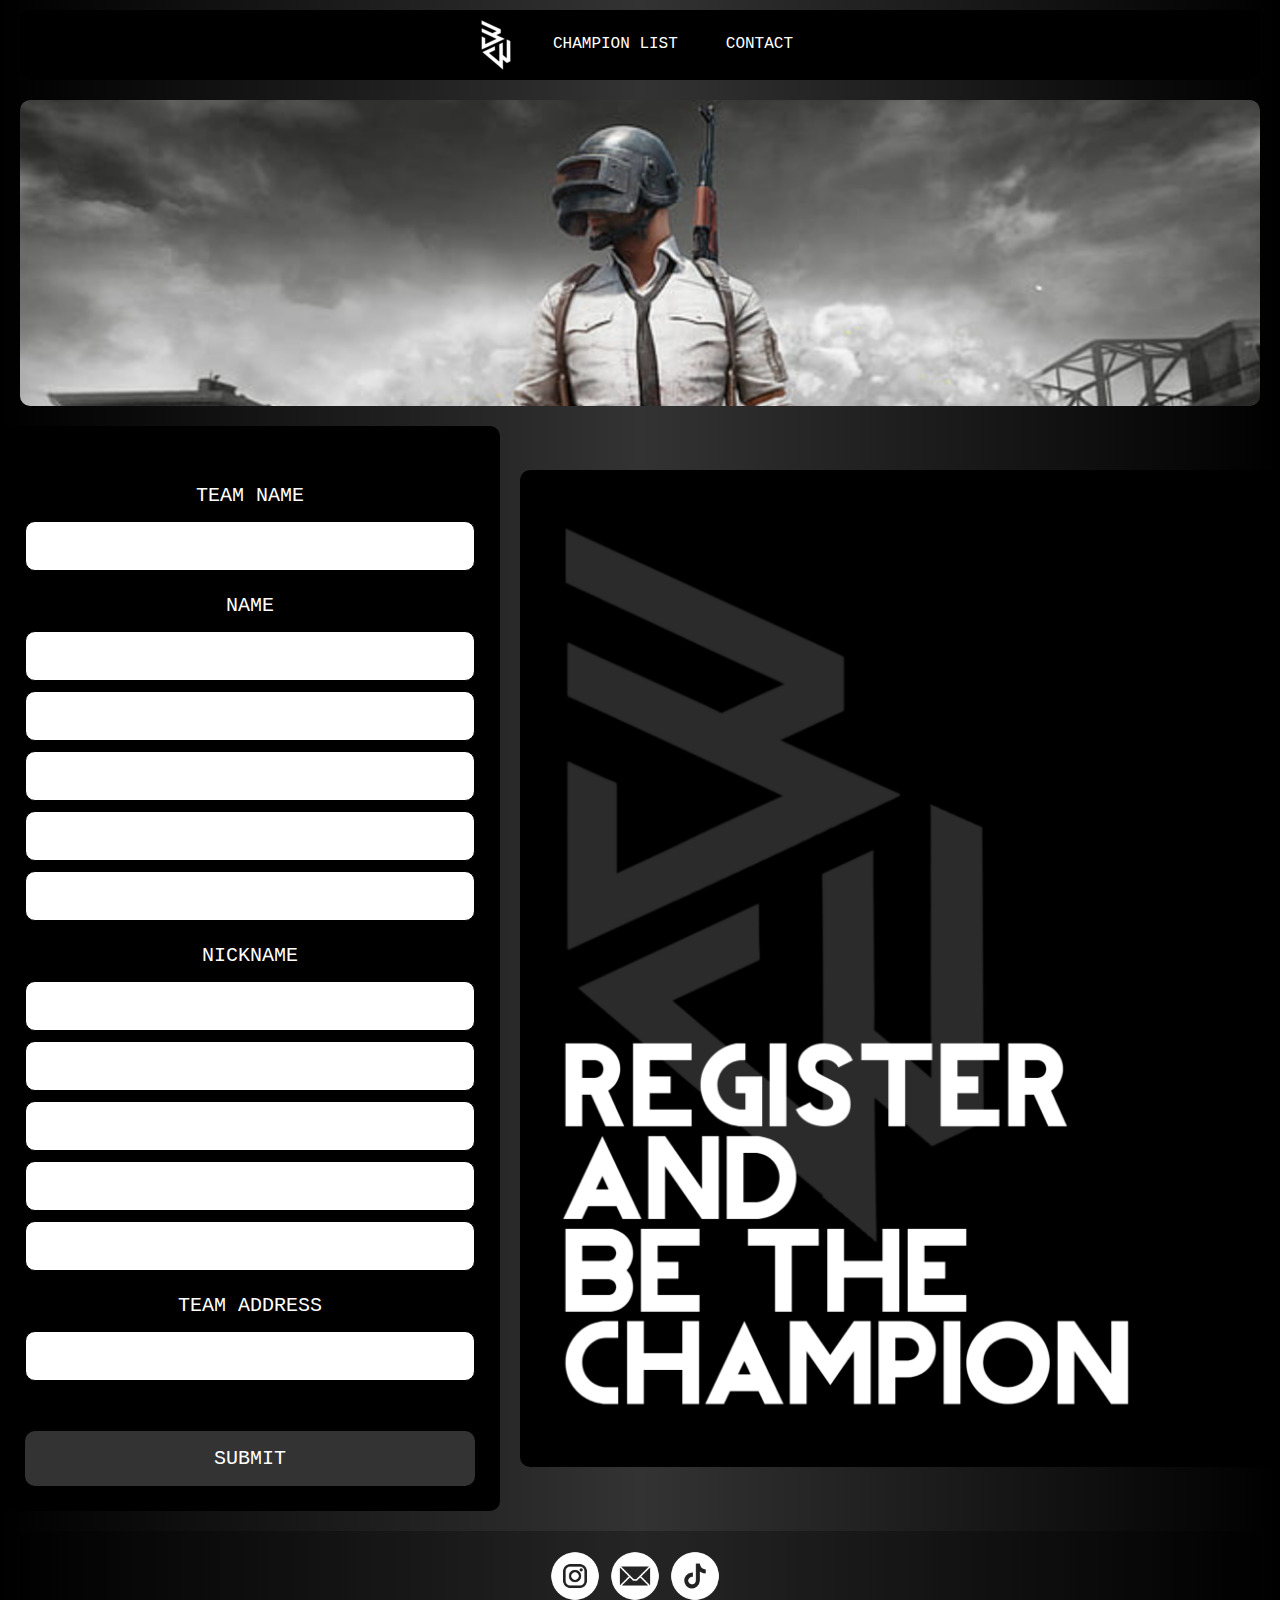
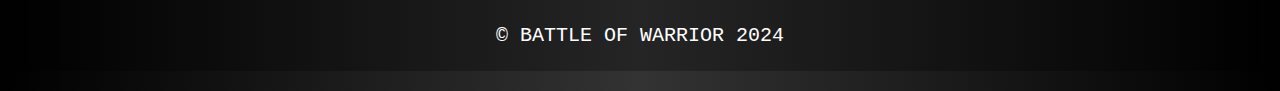
<file: PUBGM.html>
<!DOCTYPE html>
<html lang="en">
  <head>
    <meta charset="UTF-8" />
    <meta name="viewport" content="width=device-width, initial-scale=1.0" />
    <link rel="ICON" href="./ASSETS/IMAGES/LOGO.png" />
    <title>BoW PUBGM</title>
    <link
      href="https://cdn.jsdelivr.net/npm/bootstrap@5.3.3/dist/css/bootstrap.min.css"
      rel="stylesheet"
      integrity="sha384-QWTKZyjpPEjISv5WaRU9OFeRpok6YctnYmDr5pNlyT2bRjXh0JMhjY6hW+ALEwIH"
      crossorigin="anonymous"
    />
    <link rel="stylesheet" href="./ASSETS/MyStyle2.css" />
  </head>
  <body>
    <ul class="nav nav-underline">
      <li class="nav-item">
        <a href="./index.html">
          <img src="./ASSETS/IMAGES/LOGO.png" />
        </a>
      </li>
      <li class="nav-item">
        <a class="nav-link" href="./CHAMPION LIST.html">CHAMPION LIST</a>
      </li>
      <li class="nav-item">
        <a class="nav-link" href="#Contact">CONTACT</a>
      </li>
    </ul>
    <div class="Banner">
      <img class="BannerImage" src="./ASSETS/IMAGES/BANNER/PUBGM.png" />
    </div>
    <div class="center-container">
      <div class="content-wrapper">
        <div class="Container">
          <form class="form">
            <div class="input-box">
              <label>TEAM NAME</label>
              <input type="text" required />
            </div>
            <div class="input-box">
              <label>NAME</label>
              <input type="text" required />
              <input type="text" required />
              <input type="text" required />
              <input type="text" required />
              <input type="text" required />
            </div>
            <div class="input-box">
              <label>NICKNAME</label>
              <input type="text" required />
              <input type="text" required />
              <input type="text" required />
              <input type="text" required />
              <input type="text" required />
            </div>
            <div class="input-box">
              <label>TEAM ADDRESS</label>
              <input type="text" required />
            </div>
            <button>SUBMIT</button>
          </form>
        </div>
        <div class="image-container">
          <img src="./ASSETS/IMAGES/FORM BANNER.jpg" class="form-image" />
        </div>
      </div>
    </div>
    <footer id="Contact">
      <div class="social-media-icons">
        <a
          href="https://www.instagram.com/bernabettanan?igsh=MWp6YnMzNGpiM3RxdA=="
          class="social-media-icon"
          ><img src="./ASSETS/IMAGES/CONTACT ICON/IG.png"
        /></a>
        <a
          href="mailto:221110002@student.mercubuana-yogya.ac.id"
          class="social-media-icon"
          ><img src="./ASSETS/IMAGES/CONTACT ICON/EMAIL.png"
        /></a>
        <a
          href="https://www.tiktok.com/@natber05?_t=8mNH2zTm8HQ&_r=1"
          class="social-media-icon"
          ><img src="./ASSETS/IMAGES/CONTACT ICON/TIKTOK.png"
        /></a>
      </div>
      <div class="copyright">&copy; BATTLE OF WARRIOR 2024</div>
    </footer>
    <script
      src="https://cdn.jsdelivr.net/npm/bootstrap@5.3.3/dist/js/bootstrap.bundle.min.js"
      integrity="sha384-YvpcrYf0tY3lHB60NNkmXc5s9fDVZLESaAA55NDzOxhy9GkcIdslK1eN7N6jIeHz"
      crossorigin="anonymous"
    ></script>
  </body>
</html>
</file>
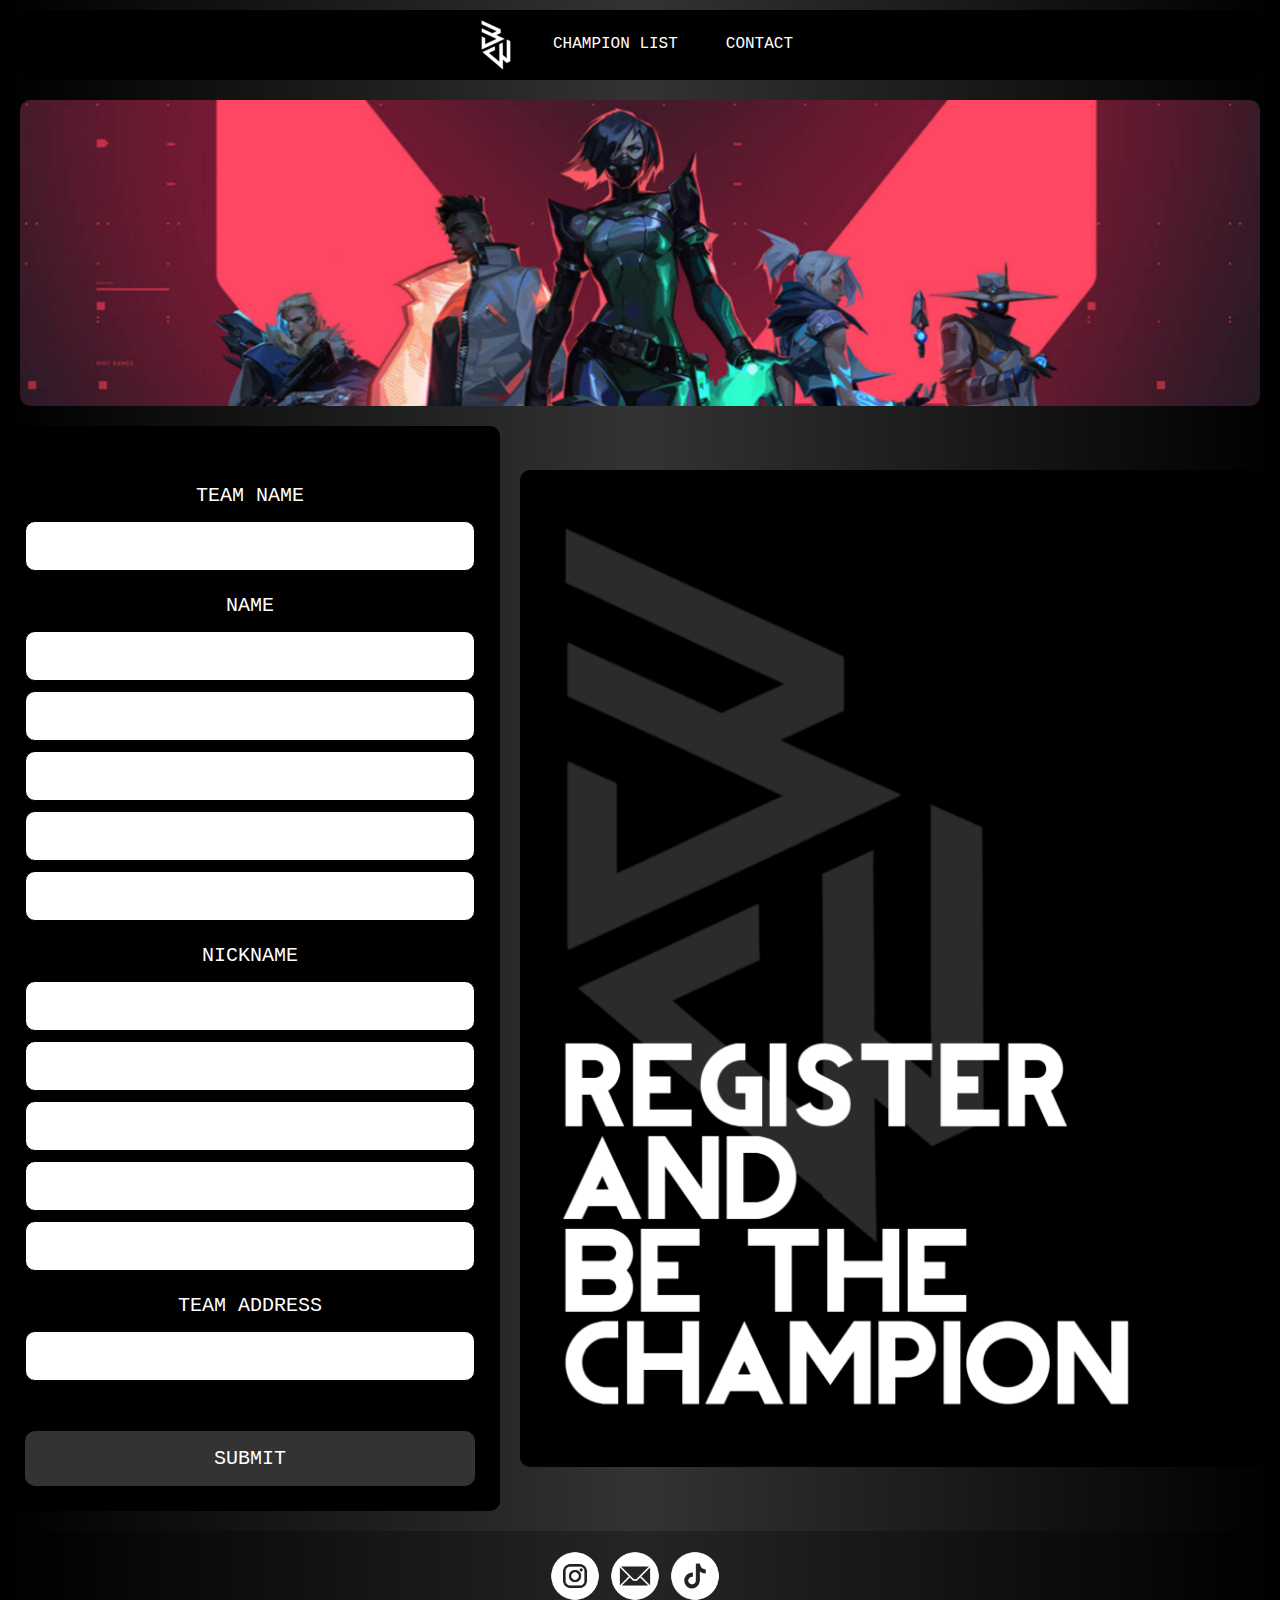
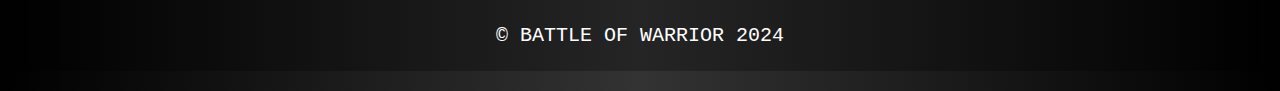
<file: VALORANT.html>
<!DOCTYPE html>
<html lang="en">
  <head>
    <meta charset="UTF-8" />
    <meta name="viewport" content="width=device-width, initial-scale=1.0" />
    <link rel="ICON" href="./ASSETS/IMAGES/LOGO.png" />
    <title>BoW VALORANt</title>
    <link
      href="https://cdn.jsdelivr.net/npm/bootstrap@5.3.3/dist/css/bootstrap.min.css"
      rel="stylesheet"
      integrity="sha384-QWTKZyjpPEjISv5WaRU9OFeRpok6YctnYmDr5pNlyT2bRjXh0JMhjY6hW+ALEwIH"
      crossorigin="anonymous"
    />
    <link rel="stylesheet" href="./ASSETS/MyStyle2.css" />
  </head>
  <body>
    <ul class="nav nav-underline">
      <li class="nav-item">
        <a href="./index.html">
          <img src="./ASSETS/IMAGES/LOGO.png" />
        </a>
      </li>
      <li class="nav-item">
        <a class="nav-link" href="./CHAMPION LIST.html">CHAMPION LIST</a>
      </li>
      <li class="nav-item">
        <a class="nav-link" href="#Contact">CONTACT</a>
      </li>
    </ul>
    <div class="Banner">
      <img class="BannerImage" src="./ASSETS/IMAGES/BANNER/VALORANT.png" />
    </div>
    <div class="center-container">
      <div class="content-wrapper">
        <div class="Container">
          <form class="form">
            <div class="input-box">
              <label>TEAM NAME</label>
              <input type="text" required />
            </div>
            <div class="input-box">
              <label>NAME</label>
              <input type="text" required />
              <input type="text" required />
              <input type="text" required />
              <input type="text" required />
              <input type="text" required />
            </div>
            <div class="input-box">
              <label>NICKNAME</label>
              <input type="text" required />
              <input type="text" required />
              <input type="text" required />
              <input type="text" required />
              <input type="text" required />
            </div>
            <div class="input-box">
              <label>TEAM ADDRESS</label>
              <input type="text" required />
            </div>
            <button>SUBMIT</button>
          </form>
        </div>
        <div class="image-container">
          <img src="./ASSETS/IMAGES/FORM BANNER.jpg" class="form-image" />
        </div>
      </div>
    </div>
    <footer id="Contact">
      <div class="social-media-icons">
        <a
          href="https://www.instagram.com/bernabettanan?igsh=MWp6YnMzNGpiM3RxdA=="
          class="social-media-icon"
          ><img src="./ASSETS/IMAGES/CONTACT ICON/IG.png"
        /></a>
        <a
          href="mailto:221110002@student.mercubuana-yogya.ac.id"
          class="social-media-icon"
          ><img src="./ASSETS/IMAGES/CONTACT ICON/EMAIL.png"
        /></a>
        <a
          href="https://www.tiktok.com/@natber05?_t=8mNH2zTm8HQ&_r=1"
          class="social-media-icon"
          ><img src="./ASSETS/IMAGES/CONTACT ICON/TIKTOK.png"
        /></a>
      </div>
      <div class="copyright">&copy; BATTLE OF WARRIOR 2024</div>
    </footer>
    <script
      src="https://cdn.jsdelivr.net/npm/bootstrap@5.3.3/dist/js/bootstrap.bundle.min.js"
      integrity="sha384-YvpcrYf0tY3lHB60NNkmXc5s9fDVZLESaAA55NDzOxhy9GkcIdslK1eN7N6jIeHz"
      crossorigin="anonymous"
    ></script>
  </body>
</html>
</file>
<file: ASSETS/MyStyle.css>
body {
  background: linear-gradient(to right, #000000, #333, #000000);
}

.nav-underline {
  margin: 10px 20px;
  height: 70px;
  border-radius: 10px;
  background-color: black;
  display: flex;
  justify-content: center;
  align-items: center;
  list-style: none;
  padding: 0;
}

.nav-underline .nav-link {
  padding: 0.5rem 1rem;
  color: #ffffff;
  text-decoration: none;
  display: flex;
  justify-content: center;
  align-items: center;
}

.nav-underline .nav-link:hover {
  color: white;
}

.nav-underline .nav-link.active {
  font-weight: 500;
  color: white;
}

.nav-item {
  font-family: monospace;
}

.Banner {
  text-align: center;
  margin: 20px 20px;
}

.BannerImage {
  border-radius: 10px;
  max-width: 100%;
  height: auto;
}

.ChoosePath2 {
  display: flex;
  justify-content: center;
  gap: 10px;
}

.Platform {
  border-radius: 10px;
  background-color: black;
  width: 700px;
  height: 3cm;
  display: flex;
  align-items: center;
  justify-content: center;
  margin: 10px 100px;
  color: white;
  padding: 0 5px;
}

.ChoosePath2 h2 {
  font-weight: bolder;
  font-family: monospace;
  font-size: 35px;
  color: #ffffff;
}

.Game {
  display: grid;
  grid-template-columns: repeat(auto-fill, minmax(200px, 1fr));
  gap: 10px;
  padding: 0 50px;
  margin-top: 50px;
  margin-bottom: 50px;
}

.Game img {
  width: 100%;
  height: auto;
  border-radius: 20px;
  transition: transform 0.5s ease;
}

.Game img:hover {
  transform: scale(1.2);
}

.list-container-wrapper {
  display: flex;
  justify-content: center;
  align-items: center;
  height: auto;
  margin: 10px 0;
}

.list-with-image {
  display: flex;
  flex-direction: column;
  align-items: flex-start;
  gap: 20px;
}

.list {
  border-radius: 10px;
  background: linear-gradient(to right, #ffffff, #000000);
  width: 6cm;
  list-style-type: none;
  padding: 7px;
  margin-top: 0;
  margin-right: 20px;
}

.list li {
  font-weight: bolder;
  font-family: monospace;
  text-align: center;
  border-radius: 10px;
  padding: 10px;
  border: 2px solid #000000;
  margin: 5px 0;
}

.list-image {
  border-radius: 10px;
  width: 230px;
  height: 230px;
}

footer {
  border-radius: 10px;
  font-family: monospace;
  margin: 20px 20px;
  background-color: rgba(0, 0, 0, 0.267);
  color: white;
  padding: 20px 0;
  text-align: center;
}

.social-media-icons {
  display: flex;
  justify-content: center;
  margin-bottom: 20px;
}

.social-media-icon {
  display: inline-block;
  margin-right: 10px;
}

.social-media-icon img {
  width: 50px;
  height: 50px;
}
.copyright {
  font-size: 20px;
}
</file>
<file: ASSETS/MyStyle2.css>
body {
  background: linear-gradient(to right, #000000,#333, #000000);
}

.nav-underline {
  margin: 10px 20px; 
  height: 70px;
  border-radius: 10px;
  background-color: black;
  display: flex;
  justify-content: center; 
  align-items: center; 
  list-style: none;
  padding: 0; 
}

.nav-underline .nav-link {
  padding: 0.5rem 1rem; 
  color: #ffffff; 
  text-decoration: none; 
  display: flex; 
  justify-content: center;
  align-items: center; 
}

.nav-underline .nav-link:hover {
  color: white;
}

.nav-underline .nav-link.active {
  font-weight: 500;
  color: white;
}

.nav-item {
  font-family: monospace;
}
.Banner {
  text-align: center;
  margin: 20px 20px;
}

.BannerImage {
  border-radius: 10px;
  max-width: 100%;
  height: auto; 
}
.center-container {
  flex: 1;
  display: flex;
  justify-content: center;
  align-items: center;
}

.content-wrapper {
  display: flex;
  justify-content: center;
  align-items: center;
  gap: 20px;
}

.Container {
  font-family: monospace;
  position: relative;
  max-width: 500px;
  width: 100%;
  background: black;
  padding: 25px;
  border-radius: 10px;
}

.image-container {
  display: flex;
  justify-content: center;
  align-items: center;
  background: black;
  border-radius: 10px;
  max-width: 825px;
  width: 100%;
  padding: 25px;
}

.form-image {
  max-width: 100%;
  border-radius: 10px;
}

.Container .form {
  margin-top: 30px;
}

.form .input-box {
  width: 100%;
  margin-top: 20px;
}

.form :where(.input-box input) {
  position: relative;
  height: 50px;
  width: 100%;
  outline: none;
  font-size: 1rem;
  color: black;
  margin-top: 10px;
  border: 1px solid black;
  border-radius: 10px;
  padding: 0 15px;
}

.form {
  font-size: 20px;
  color: #ffffff;
  text-align: center;
  column-gap: 5px;
}

.form button {
  border-radius: 10px;
  height: 55px;
  width: 100%;
  color: #ffffff;
  font-size: 20px;
  font-weight: 400;
  margin-top: 50px;
  border: 5px;
  border-color: #ffffff;
  cursor: pointer;
  transition: all 0.2 ease;
  background: #333;
}

footer {
  border-radius: 10px;
  font-family: monospace;
  margin: 20px 20px;
  background-color: rgba(0, 0, 0, 0.267);
  color: white;
  padding: 20px 0;
  text-align: center;
}

.social-media-icons {
  display: flex;
  justify-content: center;
  margin-bottom: 20px;
}

.social-media-icon {
  display: inline-block;
  margin-right: 10px;
}

.social-media-icon img {
  width: 50px;
  height: 50px;
}
.copyright {
  font-size: 20px;
}
</file>
